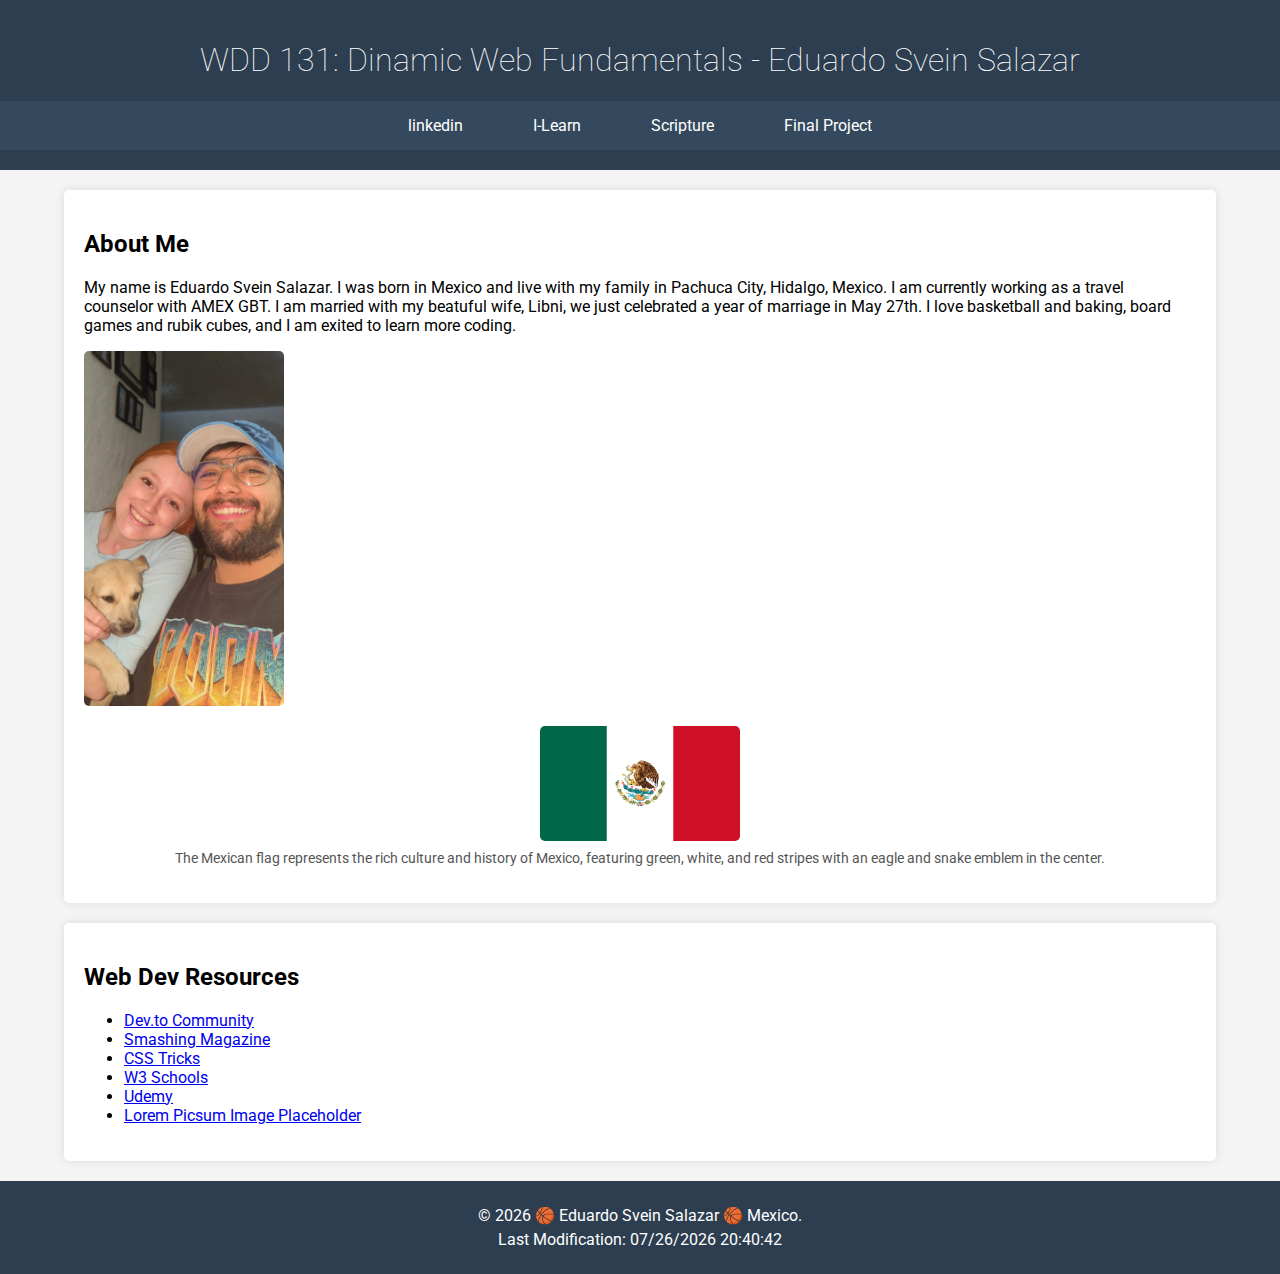
<file: index.html>
<!DOCTYPE html>
<html lang="en">
<head>
    <meta charset="UTF-8">
    <meta name="viewport" content="width=device-width, initial-scale=1.0">
    <meta name="description" content="wdd 131 assingments that will be required during the course, WDD 131 - Dynamic Web Fundamentals. Learn web development fundamentals, page by Eduardo Svein Salazar. Explore resources, personal insights, and final project details.">
    <meta name="author" content="Eduardo Svein Salazar">
    <link rel="stylesheet" href="styles/base.css">
    <link rel="preconnect" href="https://fonts.googleapis.com">
    <link rel="preconnect" href="https://fonts.gstatic.com" crossorigin>
    <link href="https://fonts.googleapis.com/css2?family=Roboto:wght@100;400&display=swap" rel="stylesheet">
    <title>WDD 131 - Dynamic Web Fundamentals - Eduardo Svein Salazar Flores</title>
    <script src="scripts/getdates.js" defer></script>
</head>
<body>
    <header>
        <h1>WDD 131: Dinamic Web Fundamentals - Eduardo Svein Salazar</h1>
        <nav>
            <ul>
                <li><a href="www.linkedin.com/in/svein-salazar-71976b2a8">linkedin</a></li>
                <li><a href="https://byui.instructure.com/">I-Learn</a></li>
                <li><a href="https://www.churchofjesuschrist.org/study/scriptures/bofm/mosiah/4?lang=eng&id=p10#p10">Scripture</a></li>
                <li><a href="bbg-gallery.html">Final Project</a></li>
            </ul>
        </nav>
    </header>
    <main>
        <section class="card">
            <h2>About Me</h2>
            <p>My name is Eduardo Svein Salazar. I was born in Mexico and live with my family in Pachuca City, Hidalgo, Mexico. I am currently working as a travel counselor with AMEX GBT. I am married with my beatuful wife, Libni, we just celebrated a year of marriage in May 27th. I love basketball and baking, board games and rubik cubes, and I am exited to learn more coding.</p>
            <img src="images/Svein.jpg" alt="Picture of Eduardo Svein Salazar">
            <figure>
                <img src="images/mexico" alt="Mexican Flag">
                <figcaption>The Mexican flag represents the rich culture and history of Mexico, featuring green, white, and red stripes with an eagle and snake emblem in the center.</figcaption>
            </figure>
        </section>
        <section class="card">
            <h2>Web Dev Resources</h2>
            <ul>
                <li><a href="https://dev.to">Dev.to Community</a></li>
                <li><a href="https://www.smashingmagazine.com">Smashing Magazine</a></li>
                <li><a href="https://css-tricks.com">CSS Tricks</a></li>
                <li><a href="https://www.w3schools.com">W3 Schools</a></li>
                <li><a href="https://www.udemy.com">Udemy</a></li>
                <li><a href="https://picsum.photos">Lorem Picsum Image Placeholder</a></li>
            </ul>
        </section>
    </main>
    <footer>
        <p>&copy; <span id="currentyear"></span> 🏀 Eduardo Svein Salazar 🏀 Mexico.</p>
        <p id="lastModified"></p>
    </footer>
</body>
</html>
</file>
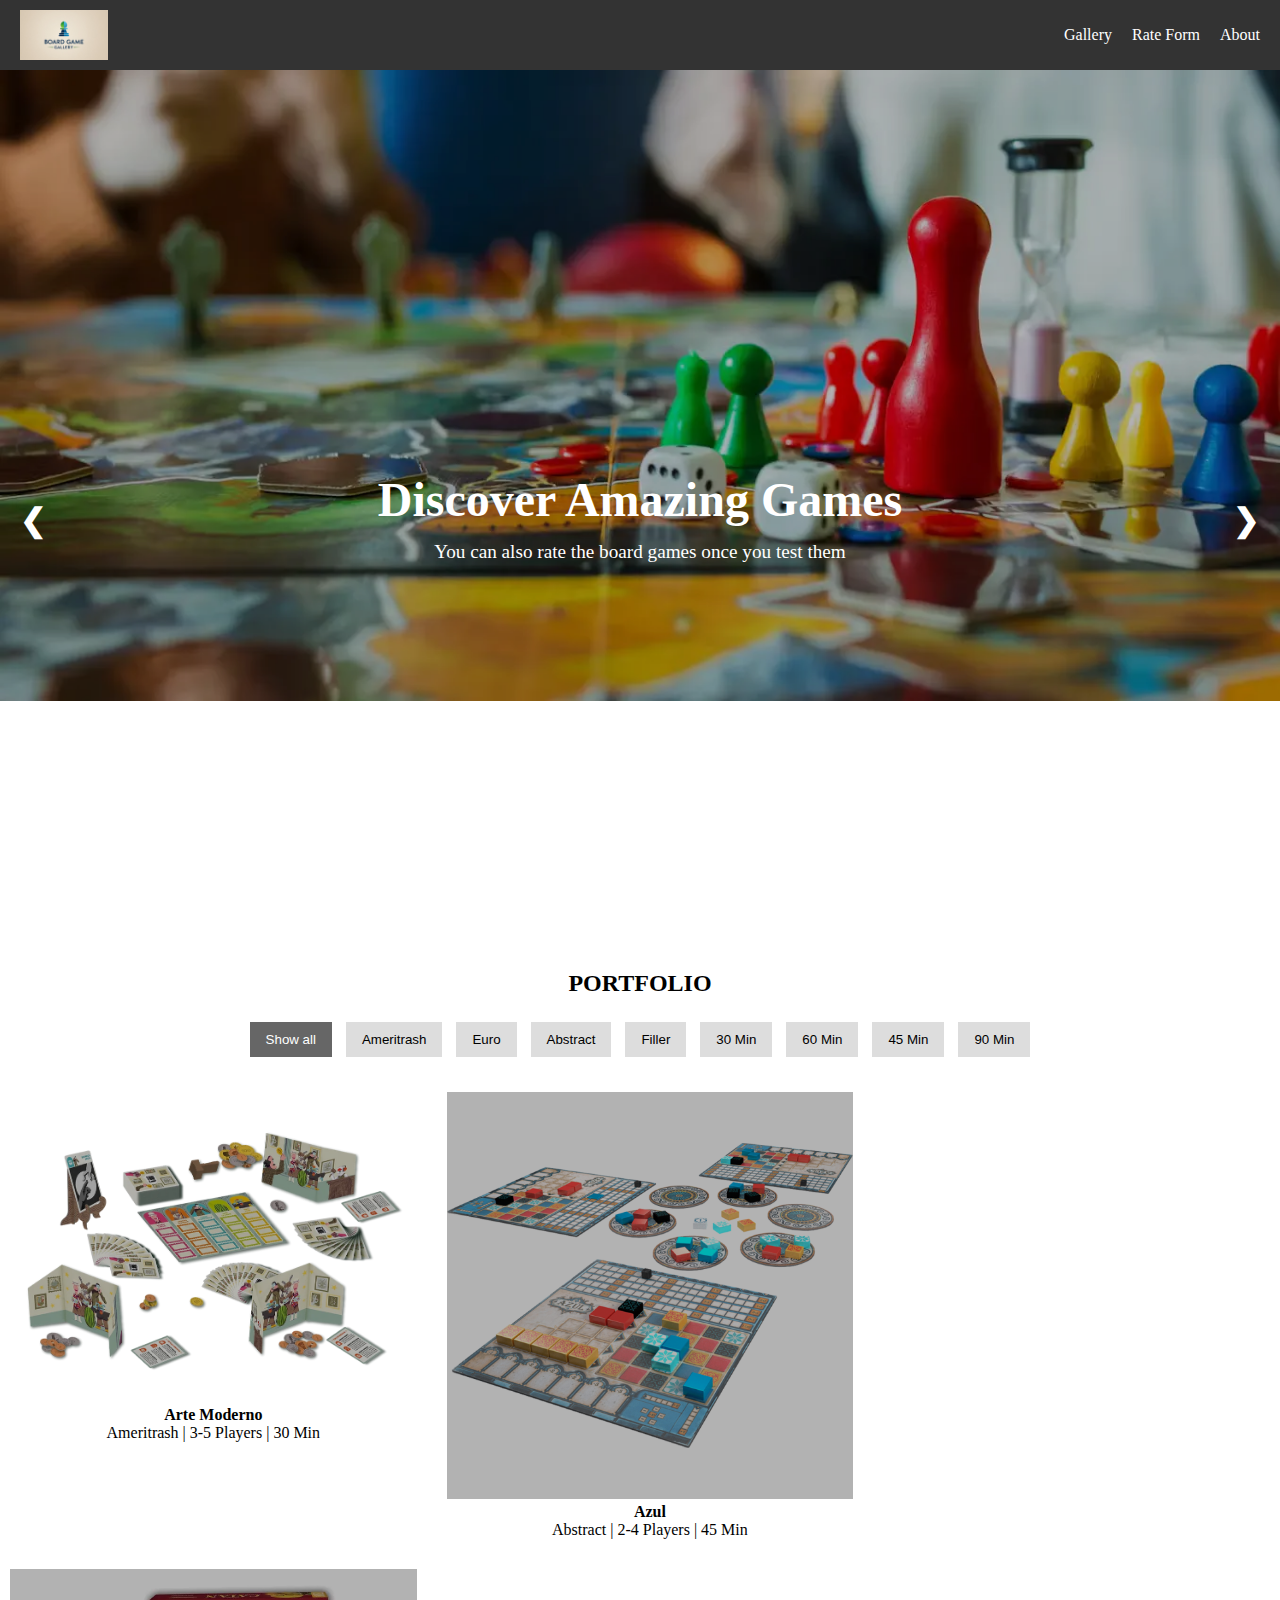
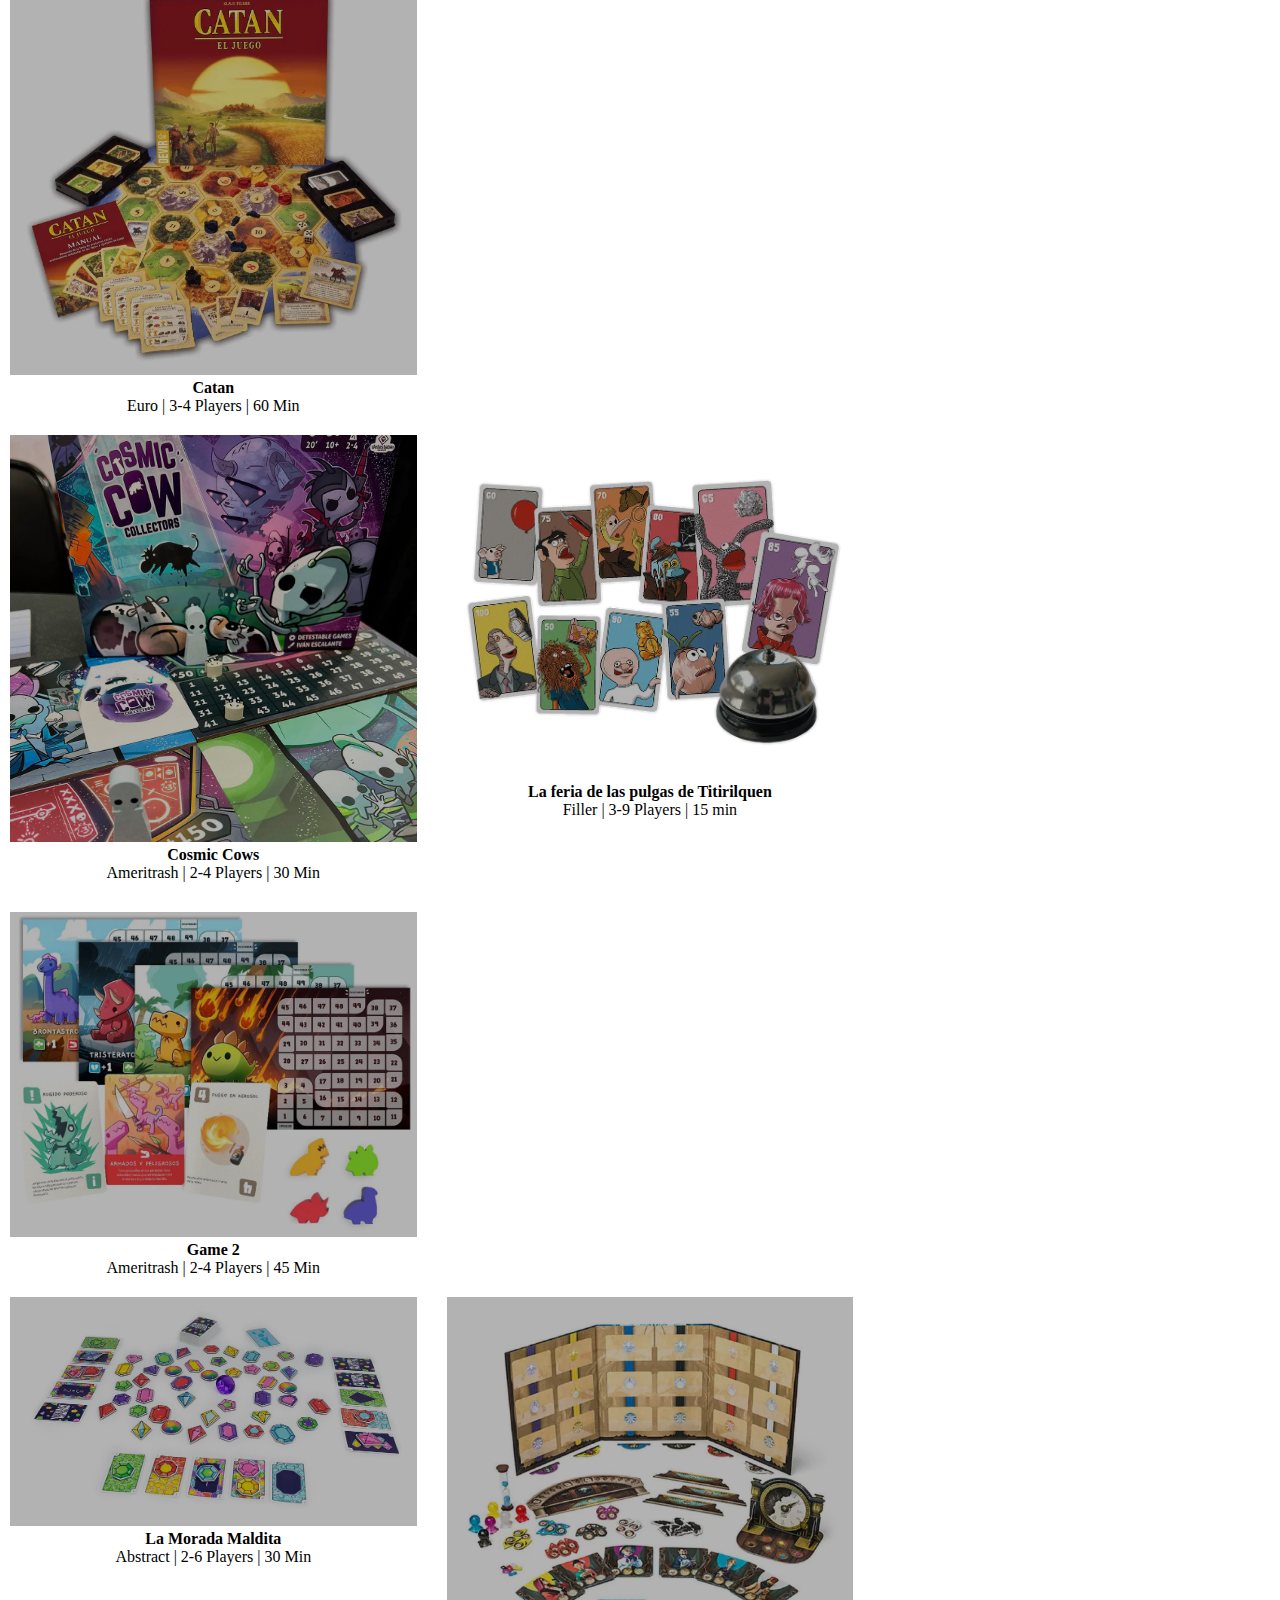
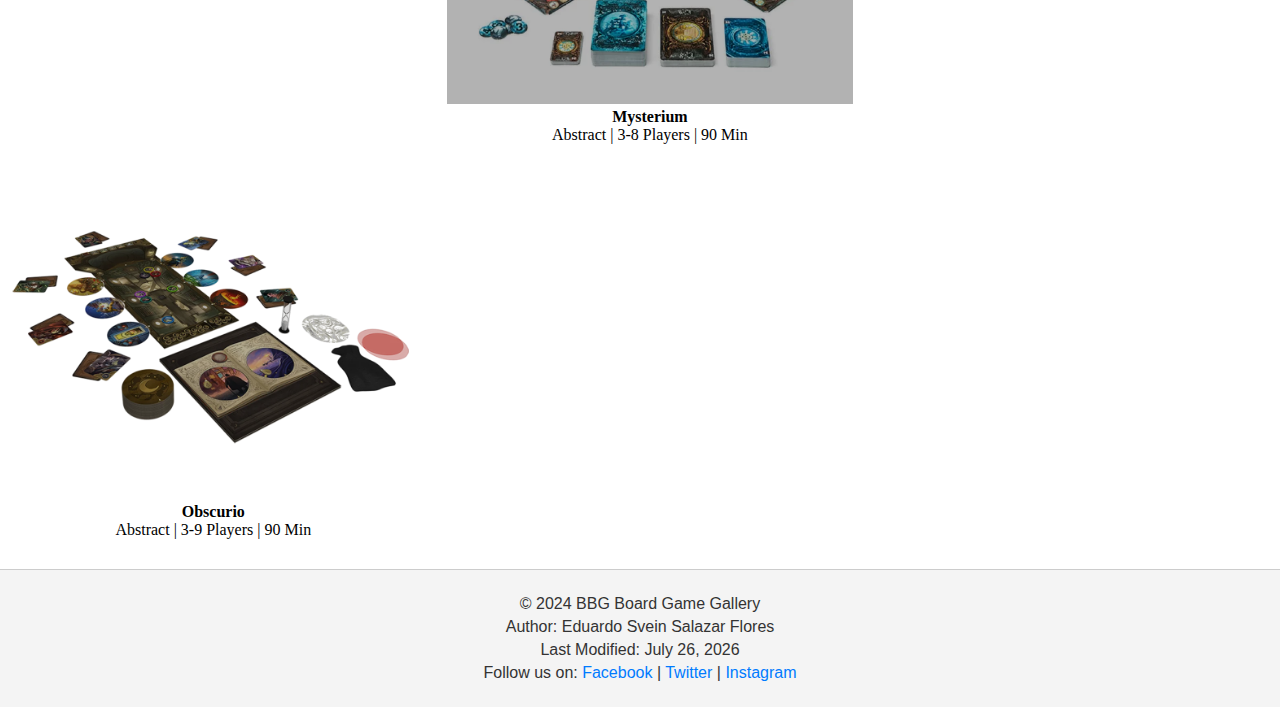
<file: bbg-gallery.html>
<!DOCTYPE html>
<html lang="en">
<head>
    <meta charset="UTF-8">
    <meta name="viewport" content="width=device-width, initial-scale=1.0">
    <title>Board Game Gallery - Eduardo Svein Salazar</title>
    <meta 
        name="description"
        content="Discover and explore a diverse collection of board games in our gallery. Filter by type, genre, or player count, and find detailed descriptions, images, and information for each game in the collection. Perfect for board game enthusiasts and newcomers alike!">
    <meta name="Author" content="Eduardo Svein Salazar">
    <link rel="preconnect" href="https://fonts.googleapis.com">
    <link rel="preconnect" href="https://fonts.gstatic.com" crossorigin>
    <link href="https://fonts.googleapis.com/css2?family=Rubik:wght@300..900&display=swap" rel="stylesheet">
    <link rel="stylesheet" href="styles/bgg-gallery.css">
    <script src="scripts/bgg-gallery.js" defer></script>
</head>
<body>
    <header>
      <nav class="navbar">
        <a href="bbg-gallery.html" class="logo">
          <img src="images/board game gallery/bbg-logo.jpg" alt="BBG Logo">
        </a>
        <button class="hamburger" aria-label="Toggle navigation">
          <span class="bar"></span>
          <span class="bar"></span>
          <span class="bar"></span>
        </button>
        <ul class="nav-links">
          <li><a href="bbg-gallery.html">Gallery</a></li>
          <li><a href="bbg-rate-form.html">Rate Form</a></li>
          <li><a href="bbg-about.html">About</a></li>
        </ul>
      </nav>
    </header>
     <!-- Hero Section -->
     <section class="hero">
        <div class="slideshow-container">
            <!-- Slide 1 -->
            <div class="slide fade">
                <img src="images/board game gallery/bbg-logo.jpg" alt="Hero Image 1">
                <div class="hero-text">
                    <h1>Welcome to the Board Game Gallery</h1>
                    <p>Take a look to this board game collection!</p>
                </div>
            </div>

            <!-- Slide 2 -->
            <div class="slide fade">
                <img src="images/board game gallery/bbg.webp" alt="Hero Image 2">
                <div class="hero-text">
                    <h1>Discover Amazing Games</h1>
                    <p>You can also rate the board games once you test them</p>
                </div>
            </div>

            <!-- Navigation Arrows -->
            <a class="prev" onclick="changeSlide(-1)">&#10094;</a>
            <a class="next" onclick="changeSlide(1)">&#10095;</a>
        </div>

        <!-- Dots/Indicators -->
        <div class="dots-container">
            <span class="dot" onclick="setCurrentSlide(1)"></span>
            <span class="dot" onclick="setCurrentSlide(2)"></span>
        </div>
    </section>
     <!-- Title -->
     <h2>PORTFOLIO</h2>

     <!-- Filter Bar -->
     <div id="myBtnContainer">
         <button class="btn active" onclick="filterSelection('all')">Show all</button>
         <button class="btn" onclick="filterSelection('ameritrash')">Ameritrash</button>
         <button class="btn" onclick="filterSelection('euro')">Euro</button>
         <button class="btn" onclick="filterSelection('abstract')">Abstract</button>
         <button class="btn" onclick="filterSelection('filler')">Filler</button>
         <button class="btn" onclick="filterSelection('duration-30')">30 Min</button>
         <button class="btn" onclick="filterSelection('duration-60')">60 Min</button>
         <button class="btn" onclick="filterSelection('duration-45')">45 Min</button>
         <button class="btn" onclick="filterSelection('duration-90')">90 Min</button>
     </div>
 
     <!-- 3x3 Image Gallery Grid -->
     <div class="row">
         <!-- Example of a column with a slideshow -->
         <div class="column players3-5 ameritrash duration-30 show">
             <div class="content">
                 <div class="slideshow-container">
                     <div class="slide fade">
                         <img src="images/board game gallery/arte-moderno.webp" alt="arte moderno">
                     </div>
                     <div class="slide fade">
                         <img src="images/board game gallery/arte-moderno-c.webp" alt="arte moderno">
                     </div>
                     <div class="slide fade">
                         <img src="images/board game gallery/arte-moderno-1.png" alt="Game 1">
                     </div>
                 </div>
                 <h4>Arte Moderno</h4>
                 <p>Ameritrash | 3-5 Players | 30 Min</p>
             </div>
         </div>

         <div class="column players2-4 abstract duration-45 show">
             <div class="content">
                 <div class="slideshow-container">
                     <div class="slide fade">
                         <img src="images/board game gallery/azul.jpg" alt="Game 2">
                     </div>
                     <div class="slide fade">
                         <img src="images/board game gallery/azul-c.png" alt="Game 2">
                     </div>
                     <div class="slide fade">
                         <img src="images/board game gallery/azul-1.webp" alt="Game 2">
                     </div>
                 </div>
                 <h4>Azul</h4>
                 <p>Abstract | 2-4 Players | 45 Min</p>
             </div>
         </div>

         <div class="column players3-4 euro duration-60 show">
            <div class="content">
                <div class="slideshow-container">
                    <div class="slide fade">
                        <img src="images/board game gallery/Catan.webp" alt="Game 2">
                    </div>
                    <div class="slide fade">
                        <img src="images/board game gallery/catan-c.webp" alt="Game 2">
                    </div>
                    <div class="slide fade">
                        <img src="images/board game gallery/catan-1.webp" alt="Game 2">
                    </div>
                </div>
                <h4>Catan</h4>
                <p>Euro | 3-4 Players | 60 Min</p>
            </div>
        </div>
     </div>
    <div class="row">    
        <div class="column players2-4 ameritrash duration-30 show">
            <div class="content">
                <div class="slideshow-container">
                    <div class="slide fade">
                        <img src="images/board game gallery/cosmic-cow.jpg" alt="Game 2">
                    </div>
                    <div class="slide fade">
                        <img src="images/board game gallery/cosmic-cow-c.webp" alt="Game 2">
                    </div>
                    <div class="slide fade">
                        <img src="images/board game gallery/cosmic-cow-1.webp" alt="Game 2">
                    </div>
                </div>
                <h4>Cosmic Cows</h4>
                <p>Ameritrash | 2-4 Players | 30 Min</p>
            </div>
        </div>

        <div class="column players3-9 filler duration-15 show">
            <div class="content">
                <div class="slideshow-container">
                    <div class="slide fade">
                        <img src="images/board game gallery/feria-de-las-pulgas.webp" alt="Game 2">
                    </div>
                    <div class="slide fade">
                        <img src="images/board game gallery/feria-de-las-pulgas-c.webp" alt="Game 2">
                    </div>
                    <div class="slide fade">
                        <img src="images/board game gallery/feria-de-las-pulgas-1.webp" alt="Game 2">
                    </div>
                </div>
                <h4>La feria de las pulgas de Titirilquen</h4>
                <p>Filler | 3-9 Players | 15 min</p>
            </div>
        </div>

        <div class="column players2-4 ameritrash duration-45 show">
            <div class="content">
                <div class="slideshow-container">
                    <div class="slide fade">
                        <img src="images/board game gallery/hld.jpg" alt="Game 2">
                    </div>
                    <div class="slide fade">
                        <img src="images/board game gallery/hld-c.webp" alt="Game 2">
                    </div>
                    <div class="slide fade">
                        <img src="images/board game gallery/hld-1.webp" alt="Game 2">
                    </div>
                </div>
                <h4>Game 2</h4>
                <p>Ameritrash | 2-4 Players | 45 Min</p>
            </div>
        </div>
    </div>
    <div class="row">
        <div class="column players2-6 abstract duration-30 show">
            <div class="content">
                <div class="slideshow-container">
                    <div class="slide fade">
                        <img src="images/board game gallery/morada-maldita.jpg" alt="Game 2">
                    </div>
                    <div class="slide fade">
                        <img src="images/board game gallery/morada-maldita-c.webp" alt="Game 2">
                    </div>
                    <div class="slide fade">
                        <img src="images/board game gallery/morada-maldita_1.png" alt="Game 2">
                    </div>
                </div>
                <h4>La Morada Maldita</h4>
                <p>Abstract | 2-6 Players | 30 Min</p>
            </div>
        </div>

        <div class="column players3-8 abstract duration-90 show">
            <div class="content">
                <div class="slideshow-container">
                    <div class="slide fade">
                        <img src="images/board game gallery/mysterium.webp" alt="Game 2">
                    </div>
                    <div class="slide fade">
                        <img src="images/board game gallery/mysterium-c.webp" alt="Game 2">
                    </div>
                    <div class="slide fade">
                        <img src="images/board game gallery/mysterium-1.webp" alt="Game 2">
                    </div>
                </div>
                <h4>Mysterium</h4>
                <p>Abstract | 3-8 Players | 90 Min</p>
            </div>
        </div>

        <div class="column players3-9 abstract duration-90 show">
            <div class="content">
                <div class="slideshow-container">
                    <div class="slide fade">
                        <img src="images/board game gallery/obscurio.jpg" alt="Game 2">
                    </div>
                    <div class="slide fade">
                        <img src="images/board game gallery/obscurio-c.webp" alt="Game 2">
                    </div>
                    <div class="slide fade">
                        <img src="images/board game gallery/obscurio-1.webp" alt="Game 2">
                    </div>
                </div>
                <h4>Obscurio</h4>
                <p>Abstract | 3-9 Players | 90 Min</p>
            </div>
        </div>
     </div>
  </body>

<footer>
    <p>&copy; 2024 BBG Board Game Gallery</p>
    <p>Author: Eduardo Svein Salazar Flores</p>
    <p>Last Modified: <time id="lastModified" datetime="2024-12-14"></time></p>
    <p>
      Follow us on:
      <a href="https://www.facebook.com" target="_blank" rel="noopener noreferrer">Facebook</a> | 
      <a href="https://www.twitter.com" target="_blank" rel="noopener noreferrer">Twitter</a> | 
      <a href="https://www.instagram.com" target="_blank" rel="noopener noreferrer">Instagram</a>
    </p>
</footer>
</body>
</html>
</file>
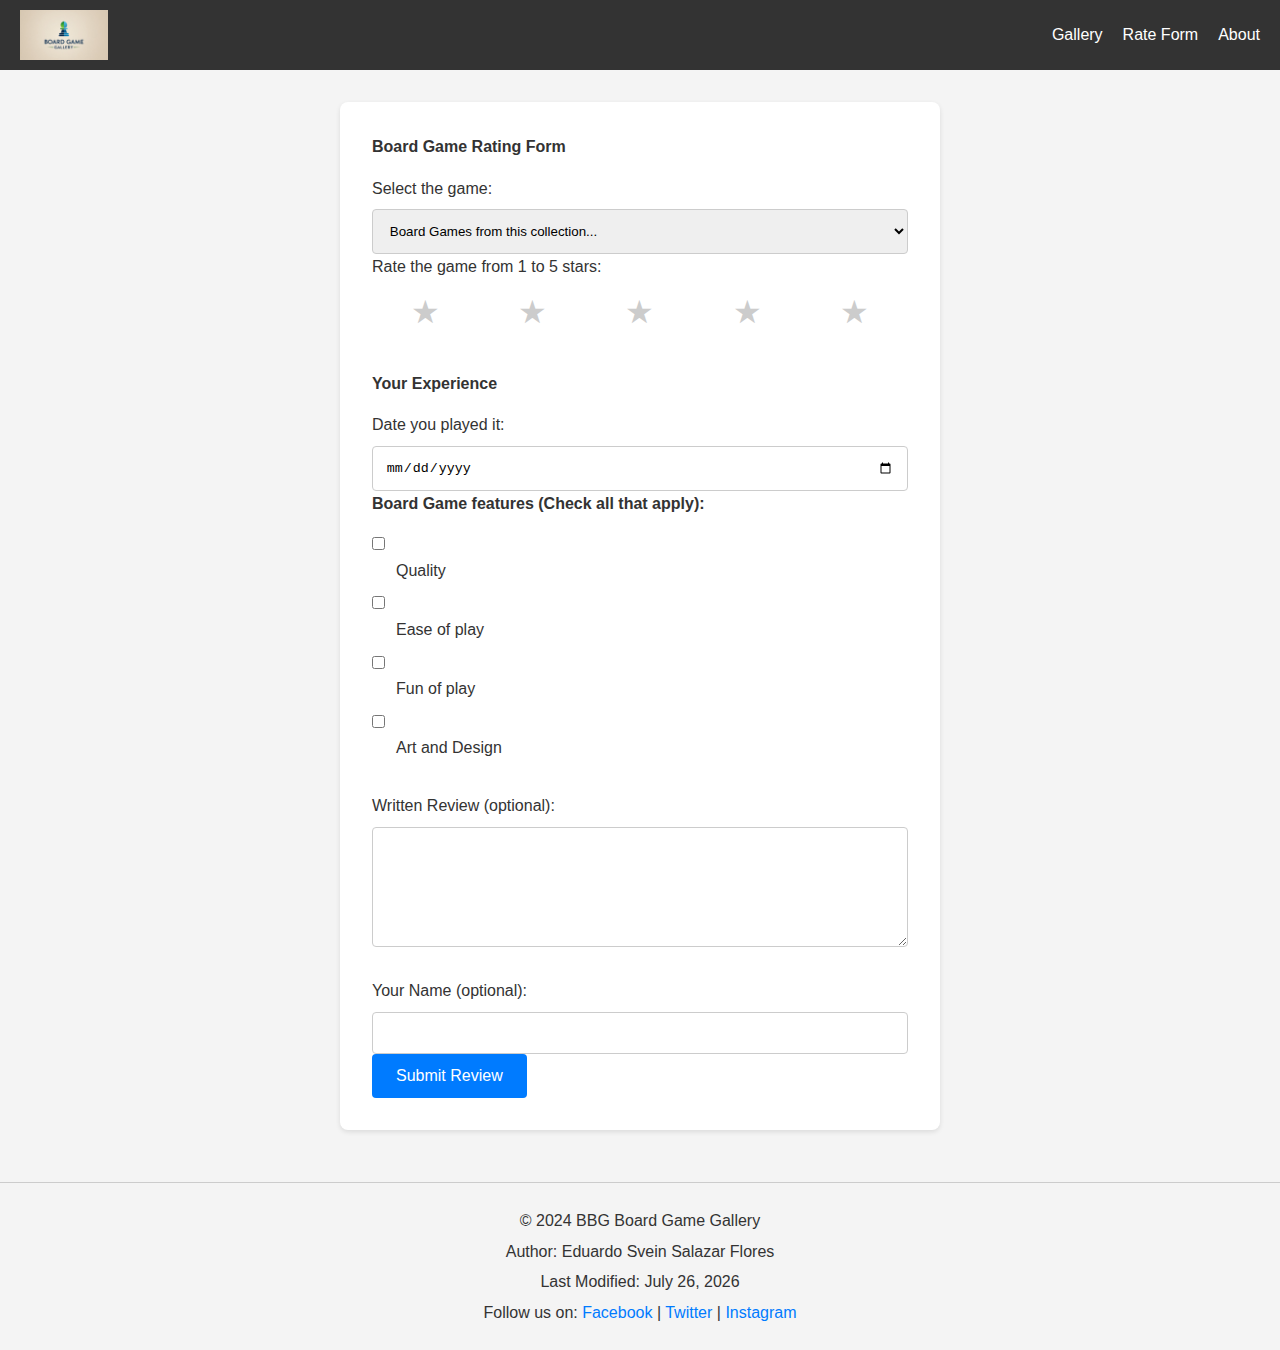
<file: bbg-rate-form.html>
<!DOCTYPE html>
<html lang="en">
<head>
    <meta charset="UTF-8">
    <meta name="viewport" content="width=device-width, initial-scale=1.0">
    <title>Board Game Gallery - Eduardo Svein Salazar</title>
    <meta 
        name="description"
        content="Discover and explore a diverse collection of board games in our gallery. Filter by type, genre, or player count, and find detailed descriptions, images, and information for each game in the collection. Perfect for board game enthusiasts and newcomers alike!">
    <meta name="Author" content="Eduardo Svein Salazar">
    <link rel="preconnect" href="https://fonts.googleapis.com">
    <link rel="preconnect" href="https://fonts.gstatic.com" crossorigin>
    <link href="https://fonts.googleapis.com/css2?family=Rubik:wght@300..900&display=swap" rel="stylesheet">
    <link rel="stylesheet" href="styles/bgg-rate-form.css">
    <script src="scripts/bgg-rate-form.js" defer></script>
</head>
<body>
    <header>
      <nav class="navbar">
        <a href="bbg-gallery.html" class="logo">
          <img src="images/board game gallery/bbg-logo.jpg" alt="BBG Logo">
        </a>
        <button class="hamburger" aria-label="Toggle navigation">
          <span class="bar"></span>
          <span class="bar"></span>
          <span class="bar"></span>
        </button>
        <ul class="nav-links">
          <li><a href="bbg-gallery.html">Gallery</a></li>
          <li><a href="bbg-rate-form.html">Rate Form</a></li>
          <li><a href="bbg-about.html">About</a></li>
        </ul>
      </nav>
    </header>
    <main>
        <form method="get" action="review.html" class="review-form">
            <fieldset>
                <legend>Board Game Rating Form</legend>
                <label for="product">Select the game:</label>
                <select id="product" name="product" required>
                    <option value="" disabled selected>Board Games from this collection...</option>
                </select>

                <label for="rating">Rate the game from 1 to 5 stars:</label>
                <div class="star-rating">
                    </div>
            </fieldset>

            <fieldset>
                <legend>Your Experience</legend>
                <label for="installDate">Date you played it:</label>
                <input type="date" id="installDate" name="installDate" required>

                <fieldset class="features-fieldset">
                    <legend>Board Game features (Check all that apply):</legend>
                    </fieldset>

                <label for="review">Written Review (optional):</label>
                <textarea id="review" name="review"></textarea>
            </fieldset>

            <label for="userName">Your Name (optional):</label>
            <input type="text" id="userName" name="userName">

            <button type="submit">Submit Review</button>
        </form>
    </main>
  </body>

<footer>
    <p>&copy; 2024 BBG Board Game Gallery</p>
    <p>Author: Eduardo Svein Salazar Flores</p>
    <p>Last Modified: <time id="lastModified" datetime="2024-12-14"></time></p>
    <p>
      Follow us on:
      <a href="https://www.facebook.com" target="_blank" rel="noopener noreferrer">Facebook</a> | 
      <a href="https://www.twitter.com" target="_blank" rel="noopener noreferrer">Twitter</a> | 
      <a href="https://www.instagram.com" target="_blank" rel="noopener noreferrer">Instagram</a>
    </p>
</footer>
</body>
</html>
</file>
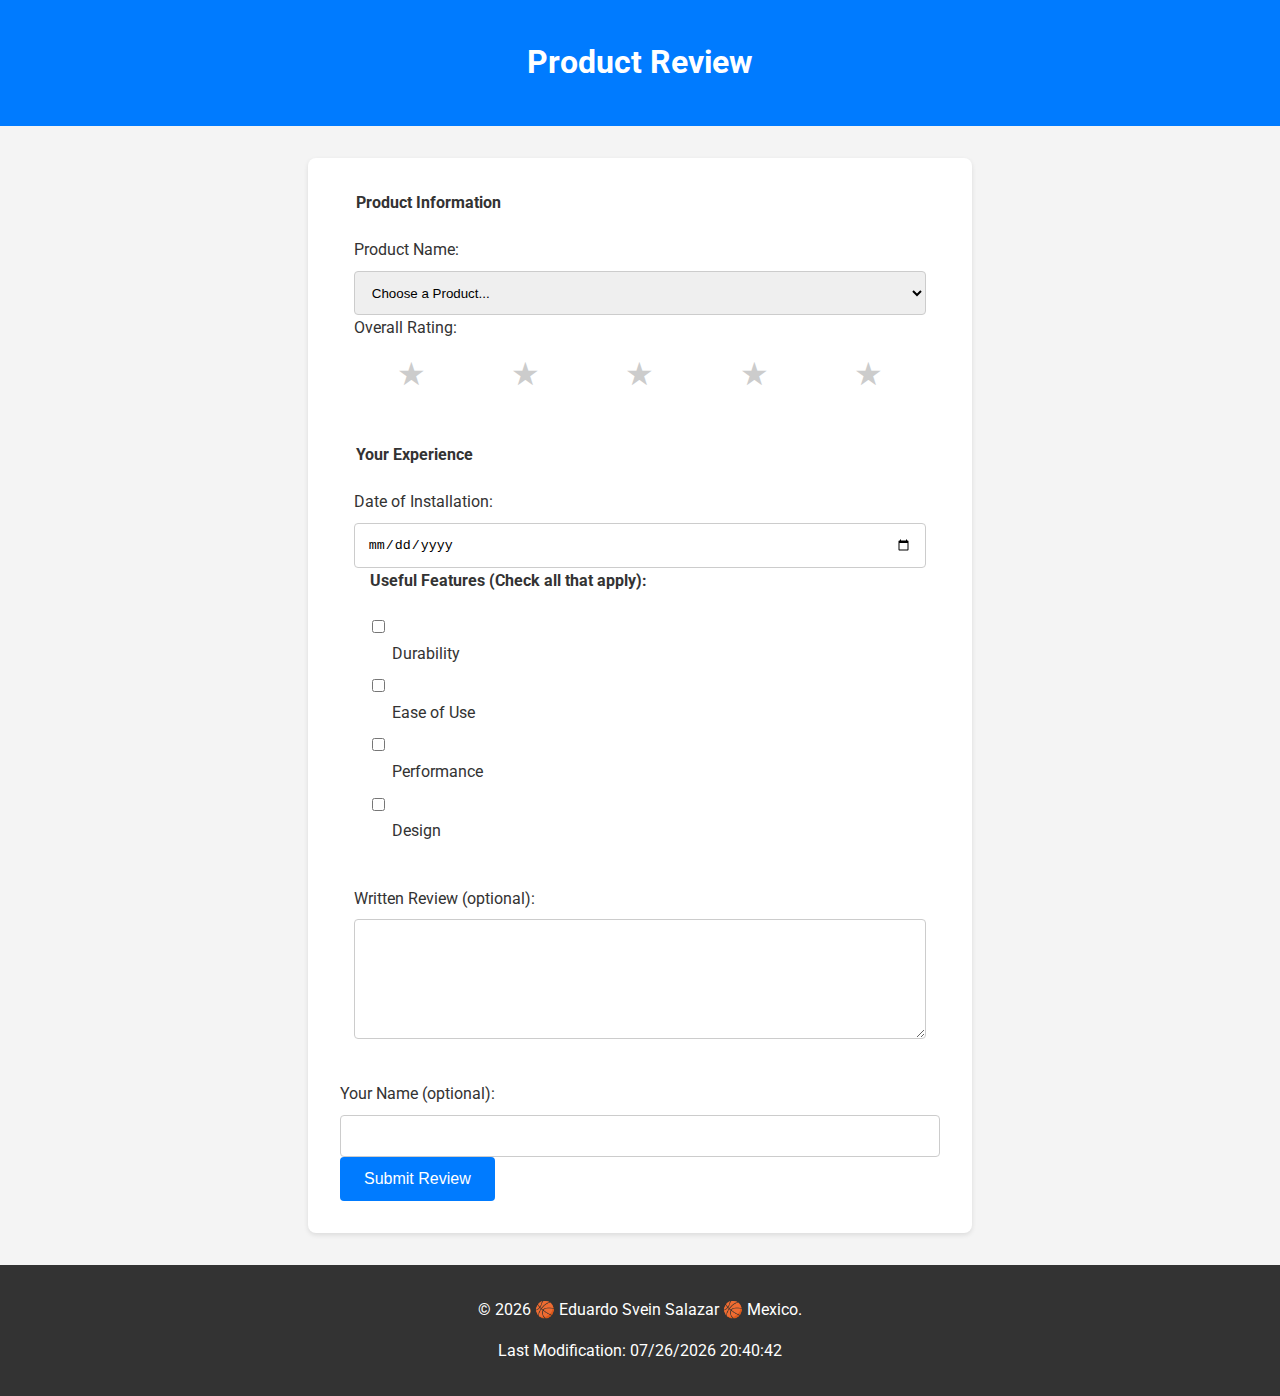
<file: form.html>
<!DOCTYPE html>
<html lang="en">
<head>
    <meta charset="UTF-8">
    <meta name="viewport" content="width=device-width, initial-scale=1.0">
    <title>Product Review Form</title>
    <link rel="stylesheet" href="styles/form.css">
    <link rel="preconnect" href="https://fonts.googleapis.com">
    <link rel="preconnect" href="https://fonts.gstatic.com" crossorigin>
    <link href="https://fonts.googleapis.com/css2?family=Roboto:wght@400;500;700&display=swap" rel="stylesheet">
    <script src="scripts/form.js" defer></script> 
    <script src="scripts/getdates.js" defer></script>
</head>
<body>
    <header>
        <h1>Product Review</h1>
    </header>
    <main>
        <form method="get" action="review.html" class="review-form">
            <fieldset>
                <legend>Product Information</legend>
                <label for="product">Product Name:</label>
                <select id="product" name="product" required>
                    <option value="" disabled selected>Choose a Product...</option>
                </select>

                <label for="rating">Overall Rating:</label>
                <div class="star-rating">
                    </div>
            </fieldset>

            <fieldset>
                <legend>Your Experience</legend>
                <label for="installDate">Date of Installation:</label>
                <input type="date" id="installDate" name="installDate" required>

                <fieldset class="features-fieldset">
                    <legend>Useful Features (Check all that apply):</legend>
                    </fieldset>

                <label for="review">Written Review (optional):</label>
                <textarea id="review" name="review"></textarea>
            </fieldset>

            <label for="userName">Your Name (optional):</label>
            <input type="text" id="userName" name="userName">

            <button type="submit">Submit Review</button>
        </form>
    </main>

    <footer>
        <p>&copy; <span id="currentyear"></span> 🏀 Eduardo Svein Salazar 🏀 Mexico.</p>
        <p id="lastModified"></p>
    </footer>
</body>
</html>
</file>
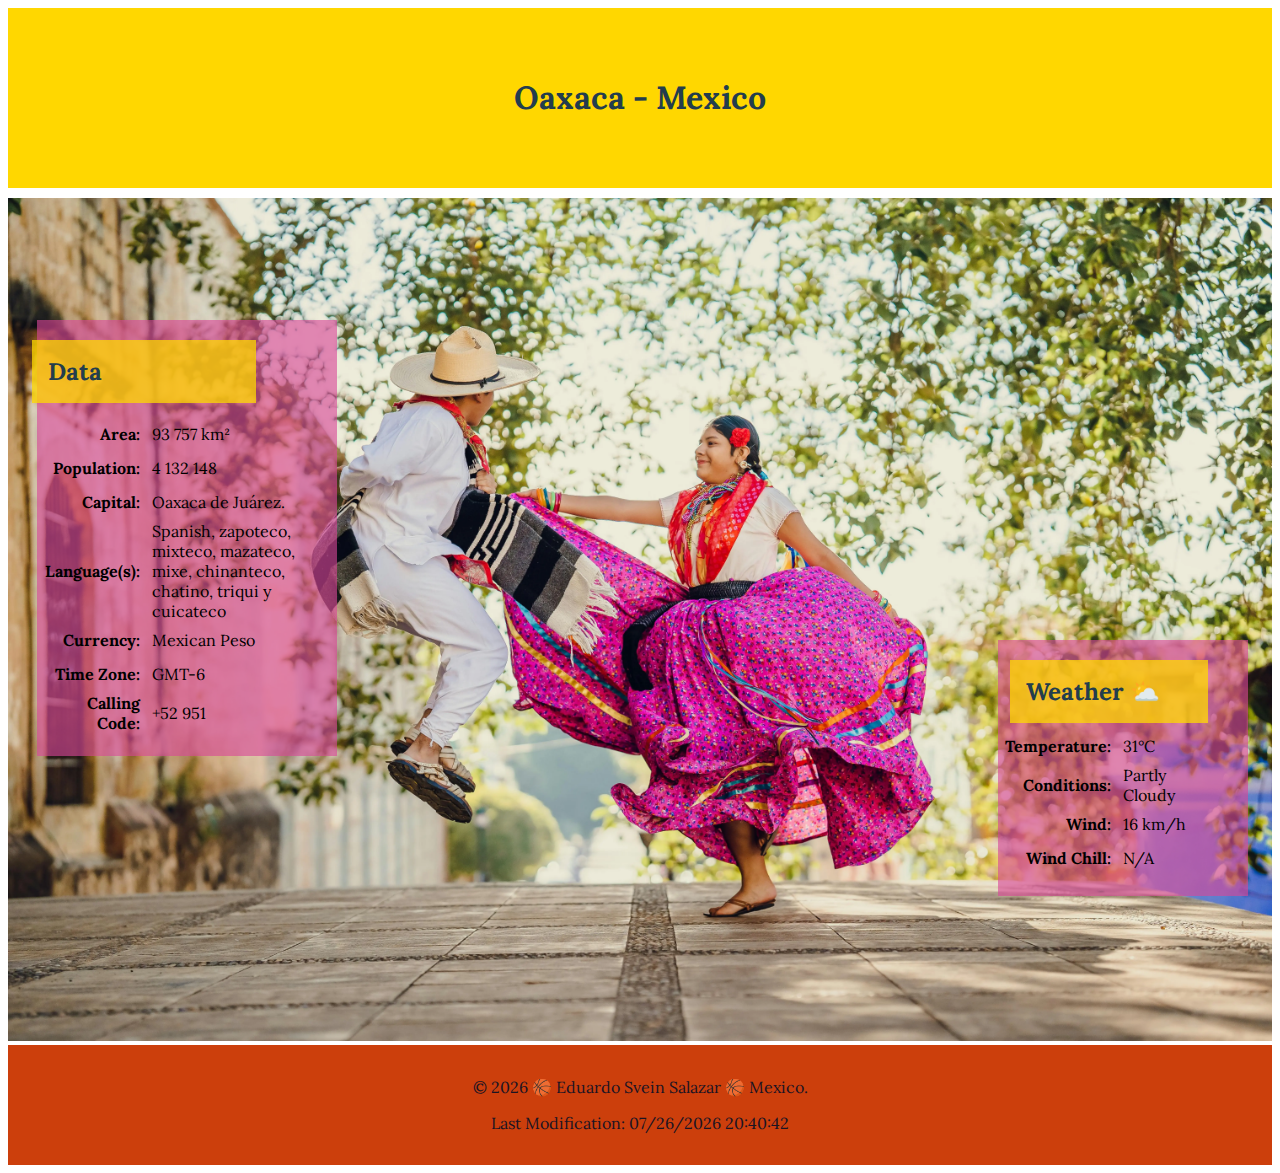
<file: place.html>
<!DOCTYPE html>
<html lang="en">
<head>
    <meta charset="UTF-8">
    <meta name="viewport" content="width=device-width, initial-scale=1.0">
    <title>WDD 131 - Place</title>
    <meta name="description" content="This page provides an introduction to web design concepts through creating a webpage focused on a country, region, or city. Explore the specific requirements for layout, design, and content to enhance web development skills.">
    <meta name="author" content="Eduardo Svein Salazar">
    <link rel="stylesheet" href="styles/place-small.css">
    <link rel="stylesheet" href="styles/place.css">
    <script src="scripts/place.js" defer></script>
    <script src="scripts/getdates.js" defer></script>
    <link rel="preconnect" href="https://fonts.googleapis.com">
    <link rel="preconnect" href="https://fonts.gstatic.com" crossorigin>
    <link href="https://fonts.googleapis.com/css2?family=Lora:ital,wght@0,400..700;1,400..700&display=swap" rel="stylesheet">
</head>
<body>
    <header>
        <h1>Oaxaca - Mexico</h1>
    </header>
    <main>
        <picture>
            <source media="(min-width: 601px)" srcset="images/hero-large.webp">
            <img src="images/hero-small.webp" alt="Oaxaca girl" class="hero-image">
        </picture>
        <h2 class="data">Data</h2>
        <div class="data">
            <table>
                <tr>
                    <td class="leftCell"><b>Area:</b></td>
                    <td class="rightCell">93 757 km²</td>
                </tr>
                <tr>
                    <td class="leftCell"><b>Population:</b></td>
                    <td class="rightCell">4 132 148</td>
                </tr>
                <tr>
                    <td class="leftCell"><b>Capital:</b></td>
                    <td class="rightCell">Oaxaca de Juárez.</td>
                </tr>
                <tr>
                    <td class="leftCell"><b>Language(s):</b></td>
                    <td class="rightCell">Spanish, zapoteco, mixteco, mazateco, mixe, chinanteco, chatino, triqui y cuicateco</td>
                </tr>
                <tr>
                    <td class="leftCell"><b>Currency:</b></td>
                    <td class="rightCell">Mexican Peso</td>
                </tr>
                <tr>
                    <td class="leftCell"><b>Time Zone:</b></td>
                    <td class="rightCell">GMT-6</td>
                </tr>
                <tr>
                    <td class="leftCell"><b>Calling Code:</b></td>
                    <td class="rightCell">+52 951</td>
                </tr>
            </table>
        </div>
        <h2 class="weather">Weather</h2>
        <div class="weather">
            <img id="invisIcon" src="images/weather-icon.svg" alt="weather icon" width="100" height="100">
            <table>
                <tr>
                    <td class="leftCell"><b>Temperature:</b></td>
                    <td class="rightCell" id="temp">31°C</td>
                </tr>
                <tr>
                    <td class="leftCell"><b>Conditions:</b></td>
                    <td class="rightCell">Partly Cloudy</td>
                </tr>
                <tr>
                    <td class="leftCell"><b>Wind:</b></td>
                    <td class="rightCell" id="windspeed">16 km/h</td>
                </tr>
                <tr>
                    <td class="leftCell"><b>Wind Chill:</b></td>
                    <td class="rightCell" id="windchill">N/A</td>
                </tr>
            </table>
        </div>
    </main>
    <footer>
        <p>&copy; <span id="currentyear"></span> 🏀 Eduardo Svein Salazar 🏀 Mexico.</p>
        <p id="lastModified"></p>
    </footer>
</body>
</html>
</file>
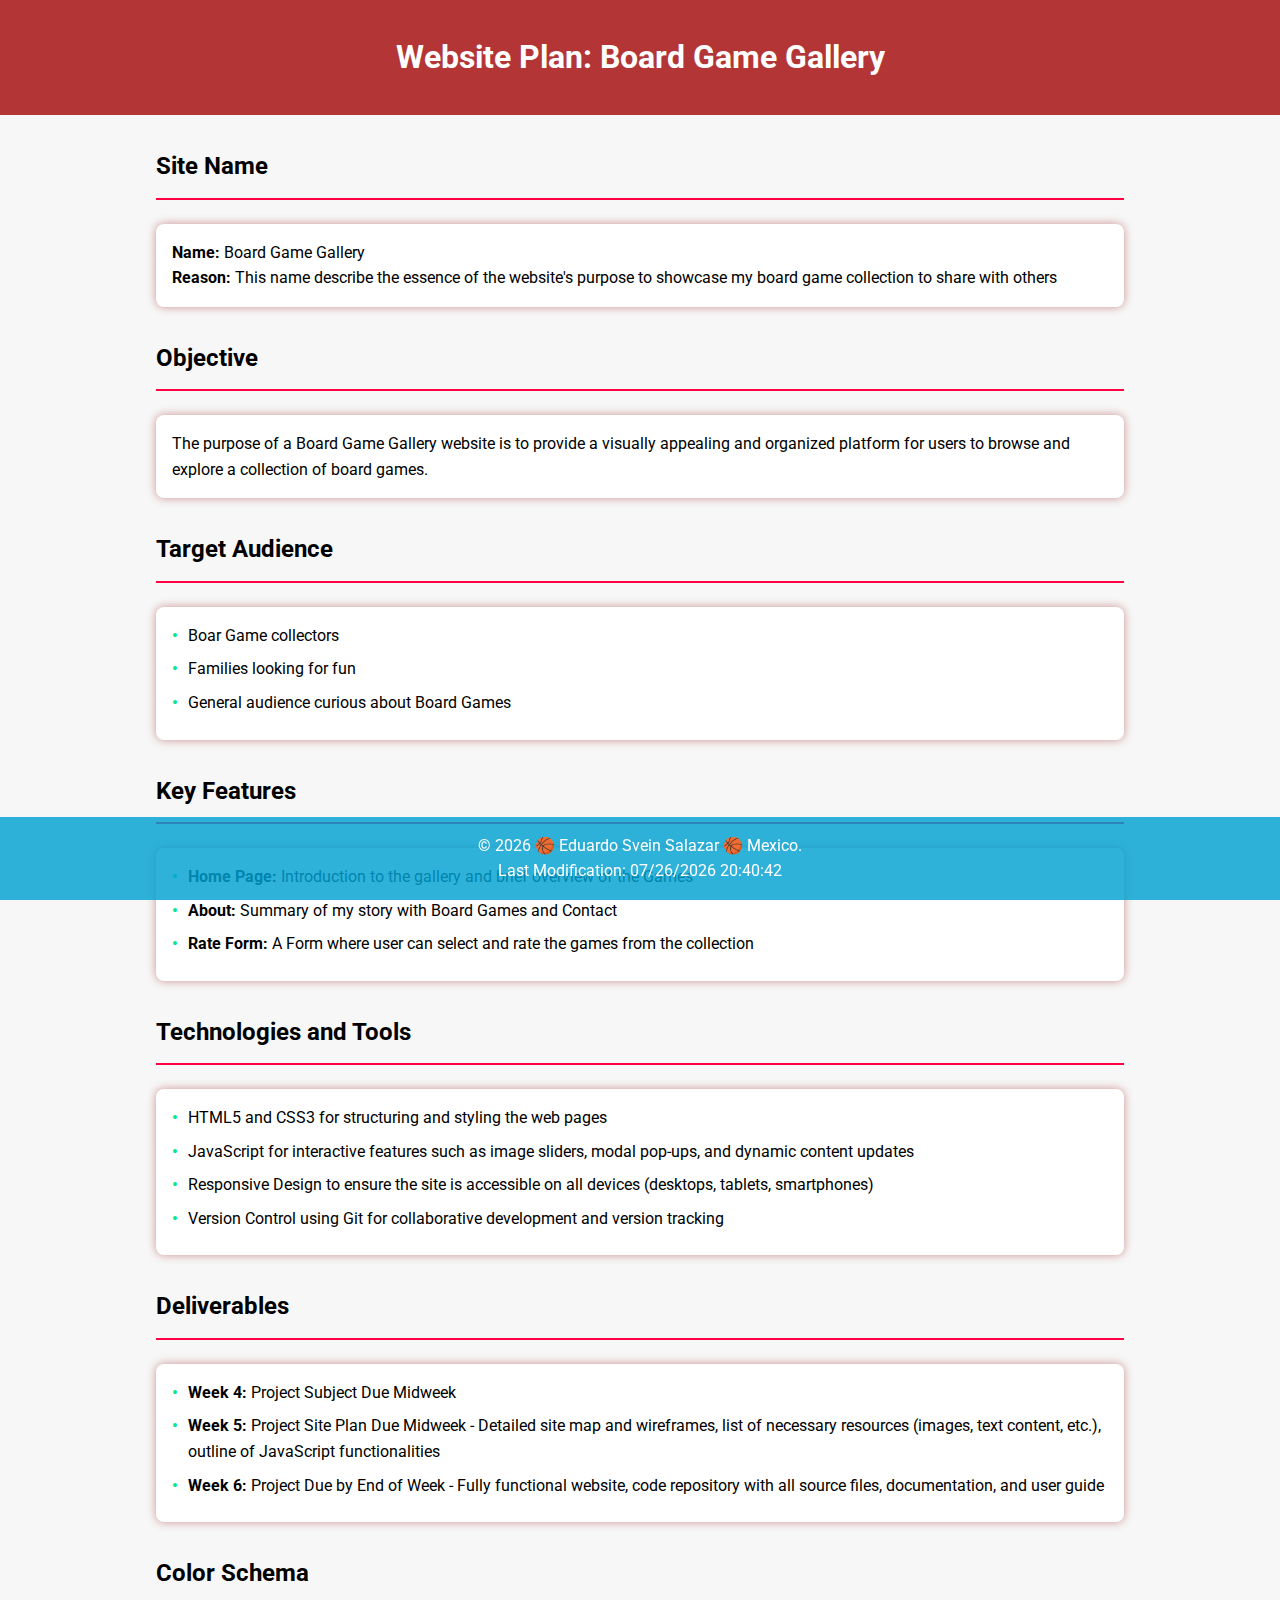
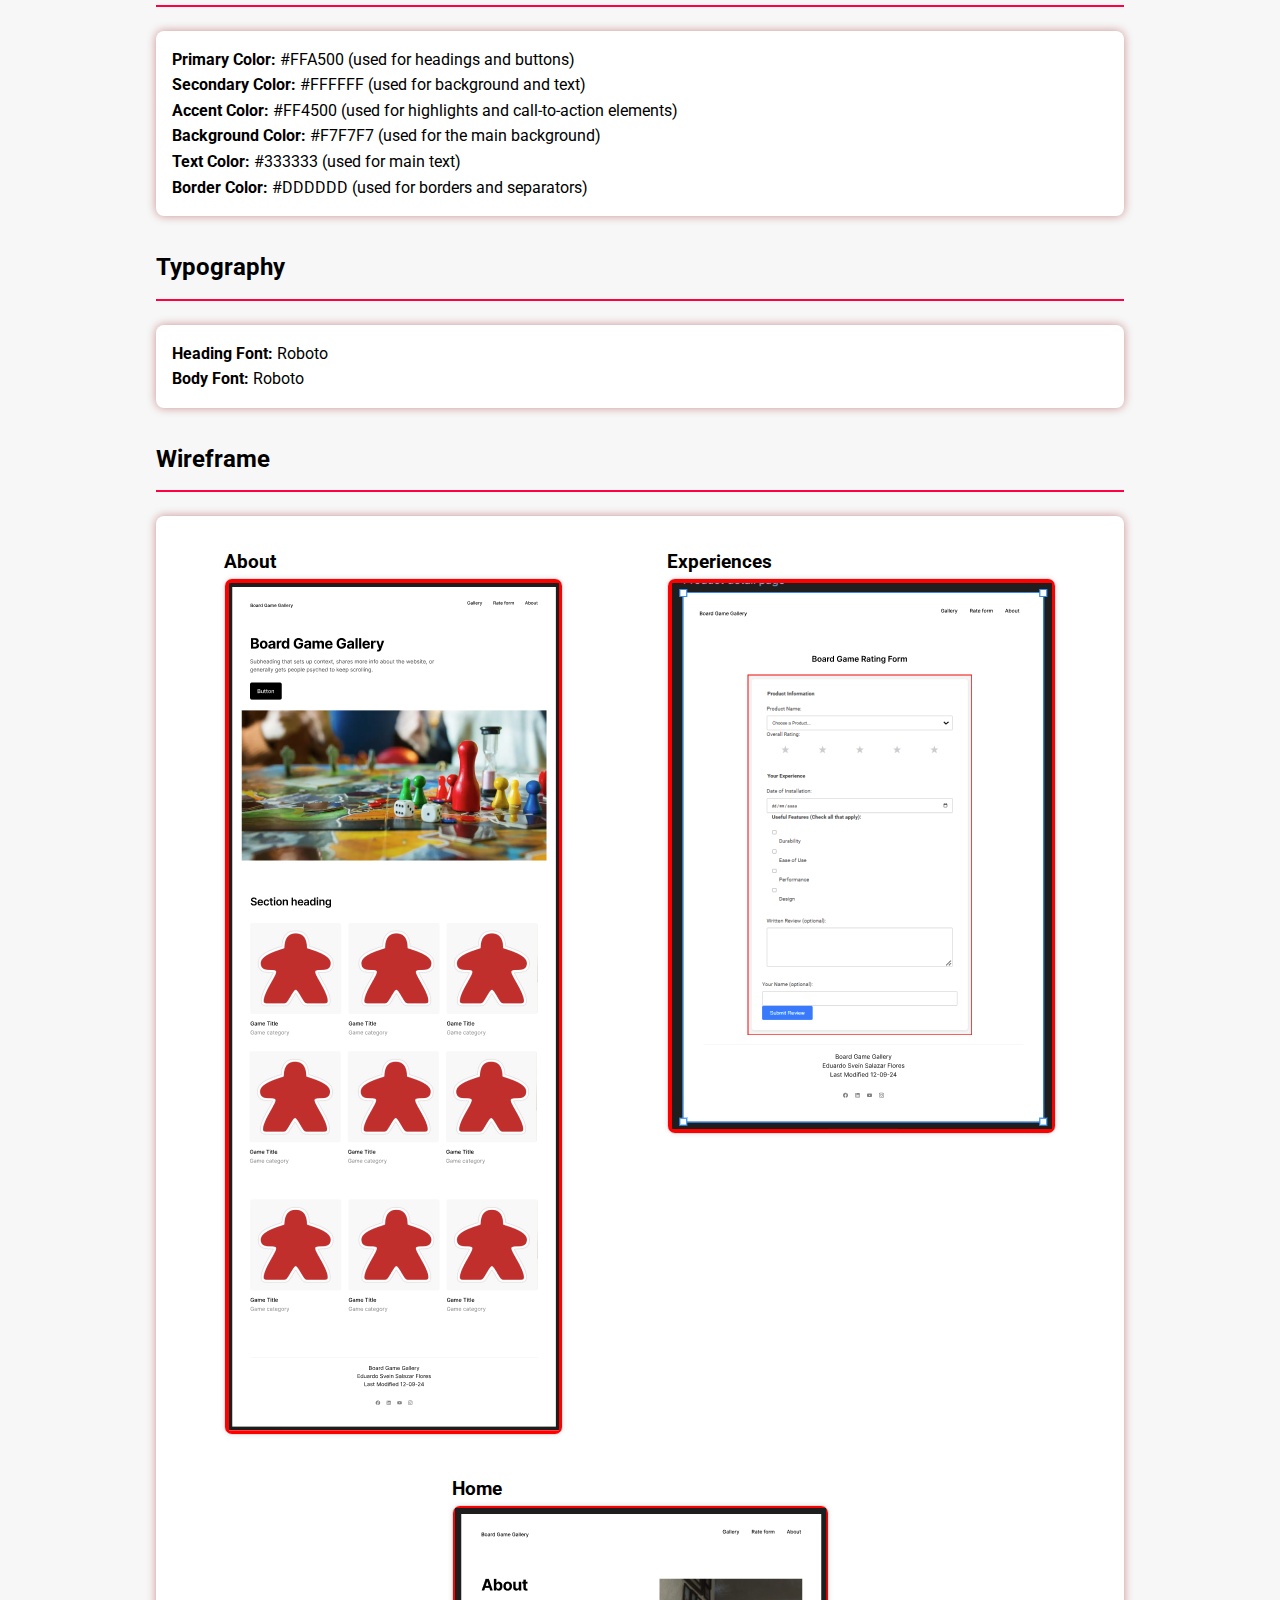
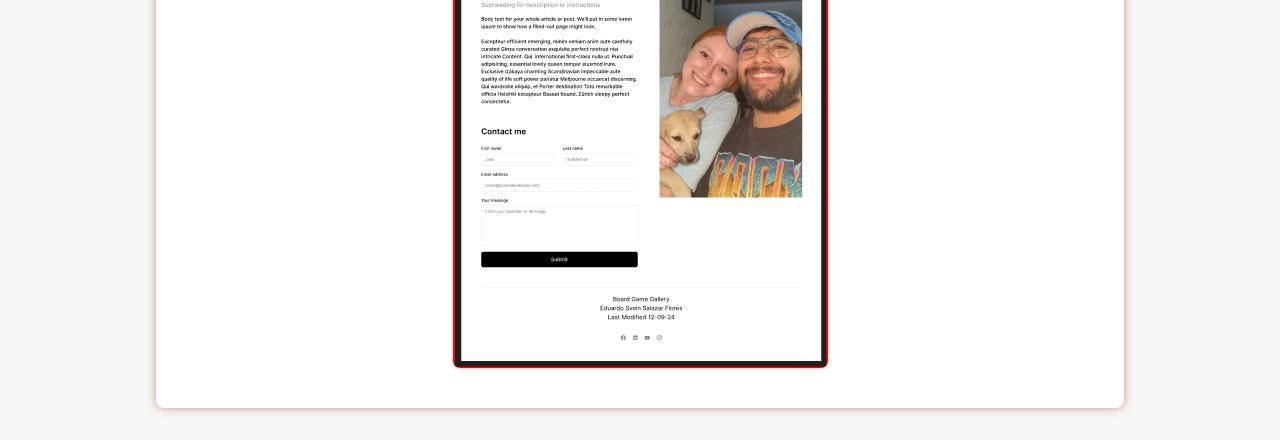
<file: siteplan.html>
<!DOCTYPE html>
<html lang="en">
<head>
    <meta charset="UTF-8">
    <meta name="viewport" content="width=device-width, initial-scale=1.0">
    <meta name="description" content="wdd 131 assingments that will be required during the course, WDD 131 - Dynamic Web Fundamentals. Learn web development fundamentals, page by Eduardo Svein Salazar. Explore resources, personal insights, and final project details.">
    <meta name="author" content="Eduardo Svein Salazar">
    <link rel="stylesheet" href="styles/siteplan.css">
    <link rel="preconnect" href="https://fonts.googleapis.com">
    <link rel="preconnect" href="https://fonts.gstatic.com" crossorigin>
    <link href="https://fonts.googleapis.com/css2?family=Roboto:wght@100;400&display=swap" rel="stylesheet">
    <title>WDD 131 - Dynamic Web Fundamentals Project Site Plan - Eduardo Svein Salazar Flores</title>
    <script src="scripts/getdates.js" defer></script>
</head>
<body>
    <header>
        <h1>Website Plan: Board Game Gallery</h1>
    </header>
    <main>
        <section>
            <h2>Site Name</h2>
            <div class="content-block">
                <p><strong>Name:</strong> Board Game Gallery</p>
                <p><strong>Reason:</strong> This name describe the essence of the website's purpose to showcase my board game collection to share with others</p>
            </div>
        </section>

        <section>
            <h2>Objective</h2>
            <div class="content-block">
                <p>The purpose of a Board Game Gallery website is to provide a visually appealing and organized platform for users to browse and explore a collection of board games.</p>
            </div>
        </section>

        <section>
            <h2>Target Audience</h2>
            <div class="content-block">
                <ul>
                    <li>Boar Game collectors</li>
                    <li>Families looking for fun</li>
                    <li>General audience curious about Board Games</li>
                </ul>
            </div>
        </section>

        <section>
            <h2>Key Features</h2>
            <div class="content-block">
                <ul>
                    <li><strong>Home Page:</strong> Introduction to the gallery and brief overview of the Games</li>
                    <li><strong>About:</strong> Summary of my story with Board Games and Contact</li>
                    <li><strong>Rate Form:</strong> A Form where user can select and rate the games from the collection</li>
                </ul>
            </div>
        </section>

        <section>
            <h2>Technologies and Tools</h2>
            <div class="content-block">
                <ul>
                    <li>HTML5 and CSS3 for structuring and styling the web pages</li>
                    <li>JavaScript for interactive features such as image sliders, modal pop-ups, and dynamic content updates</li>
                    <li>Responsive Design to ensure the site is accessible on all devices (desktops, tablets, smartphones)</li>
                    <li>Version Control using Git for collaborative development and version tracking</li>
                </ul>
            </div>
        </section>

        <section>
            <h2>Deliverables</h2>
            <div class="content-block">
                <ul>
                    <li><strong>Week 4:</strong> Project Subject Due Midweek </li>
                    <li><strong>Week 5:</strong> Project Site Plan Due Midweek - Detailed site map and wireframes, list of necessary resources (images, text content, etc.), outline of JavaScript functionalities</li>
                    <li><strong>Week 6:</strong> Project Due by End of Week - Fully functional website, code repository with all source files, documentation, and user guide</li>
                </ul>
            </div>
        </section>

        <section>
            <h2>Color Schema</h2>
            <div class="content-block">
                <p><strong>Primary Color:</strong> #FFA500 (used for headings and buttons)</p>
                <p><strong>Secondary Color:</strong> #FFFFFF (used for background and text)</p>
                <p><strong>Accent Color:</strong> #FF4500 (used for highlights and call-to-action elements)</p>
                <p><strong>Background Color:</strong> #F7F7F7 (used for the main background)</p>
                <p><strong>Text Color:</strong> #333333 (used for main text)</p>
                <p><strong>Border Color:</strong> #DDDDDD (used for borders and separators)</p>
            </div>
        </section>

        <section>
            <h2>Typography</h2>
            <div class="content-block">
                <p><strong>Heading Font:</strong> Roboto</p>
                <p><strong>Body Font:</strong> Roboto</p>
            </div>
        </section>

        <section>
            <h2>Wireframe</h2>
            <div class="content-block wireframes">
                <div class="wireframe">
                    <h3>About</h3>
                    <img src="images/board game gallery/gallery.png" alt="Wireframe for About view">
                </div>
                <div class="wireframe">
                    <h3>Experiences</h3>
                    <img src="images/board game gallery/form.png" alt="Wireframe for Experiences view">
                </div>
                <div class="wireframe">
                    <h3>Home</h3>
                    <img src="images/board game gallery/about.png" alt="Wireframe for home view">
                </div>
            </div>
        </section>
    </main>
    <footer>
        <p>&copy; <span id="currentyear"></span> 🏀 Eduardo Svein Salazar 🏀 Mexico.</p>
        <p id="lastModified"></p>
    </footer>
</body>
</html>
</file>
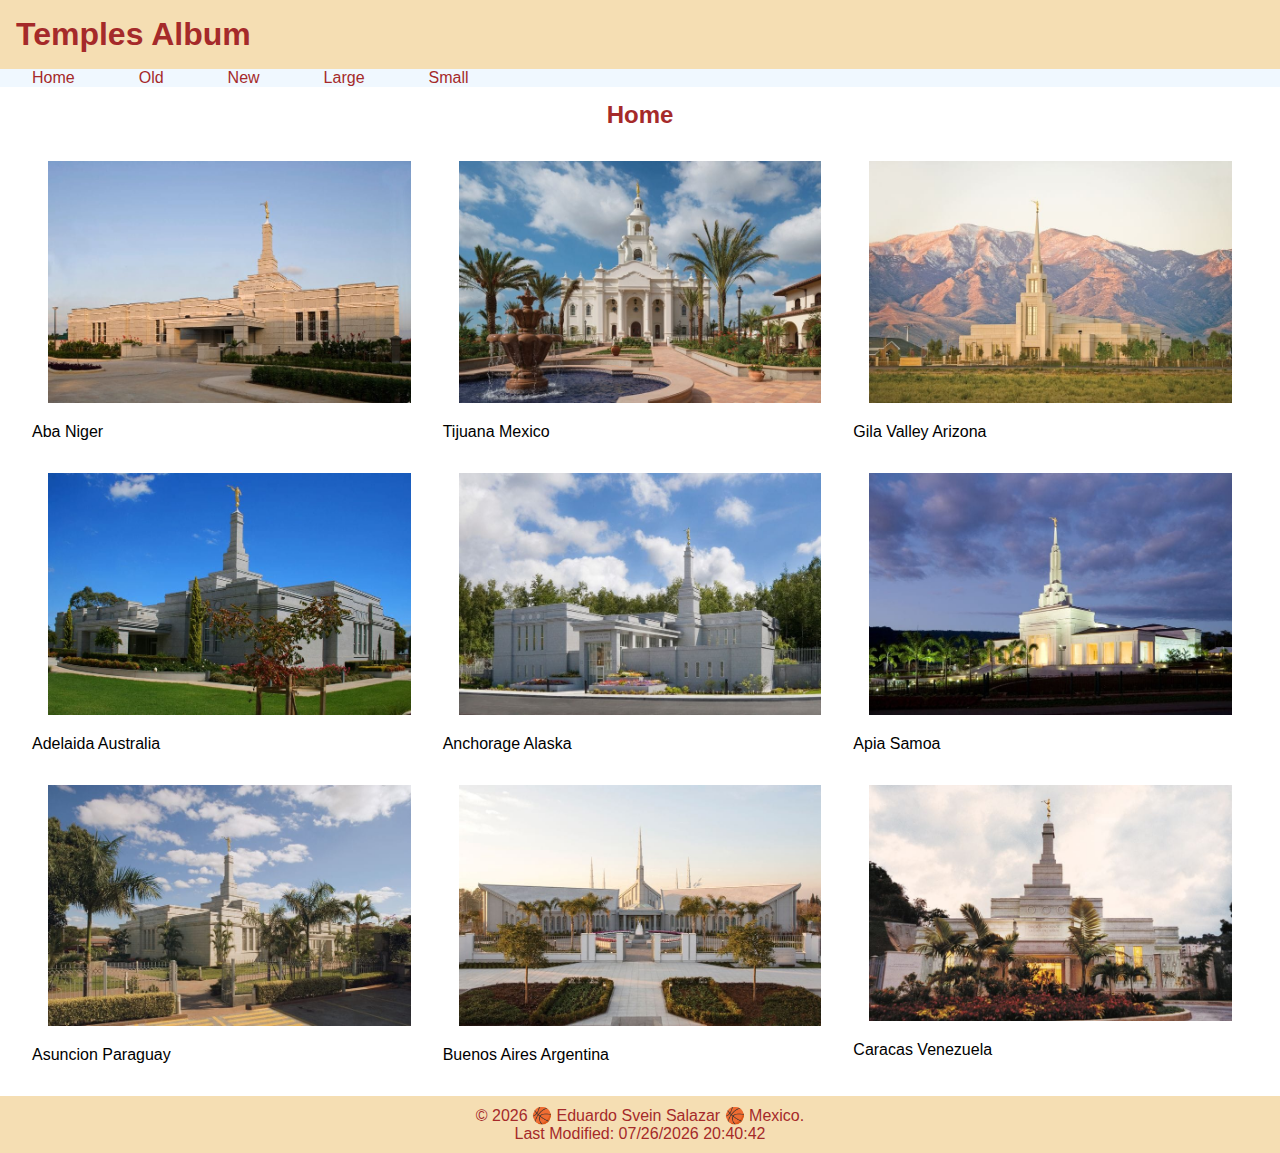
<file: temples.html>
<!DOCTYPE html>
<html lang="en">
<head>
    <meta charset="UTF-8">
    <meta name="viewport" content="width=device-width, initial-scale=1.0">
    <meta name="description" content="wdd 131 assingment This assignment applies the concepts presented in the learning activities to a picture album page that is responsive in small and larger views. This page will utilize a 'hamburger' menu and respond to user requests.">
    <meta name="author" content="Eduardo Svein Salazar">
    <link rel="stylesheet" href="styles/temples.css">
    <link rel="stylesheet" href="styles/temples-large.css">
    <link rel="preconnect" href="https://fonts.googleapis.com">
    <link rel="preconnect" href="https://fonts.gstatic.com" crossorigin>
    <link href="https://fonts.googleapis.com/css2?family=Roboto:wght@100;400&display=swap" rel="stylesheet">
    <title>Temples - Eduardo Svein Salazar</title>
    <script src="scripts/temples.js" defer></script>
</head>
<body>
    <header>
        <h1 class="title">Temples Album</h1>
        <button id="hamburger"></button>
        <nav class="navigation">
            <ul>
                <li><a href="temples.html">Home</a></li>
                <li><a href="#">Old</a></li>
                <li><a href="#">New</a></li>
                <li><a href="#">Large</a></li>
                <li><a href="#">Small</a></li>
            </ul>
        </nav>
    </header>
    <main>
        <h2>Home</h2>
        <div class="grid-container">
            <figure>
                <img src="images/aba-niger.jpg" alt="Aba Niger Temple">
                <figcaption>Aba Niger</figcaption>
            </figure>
            <figure>
                <img src="images/tijuana-mex.jpg" alt="Tijuana Baja California Temple">
                <figcaption>Tijuana Mexico</figcaption>
            </figure>
            <figure>
                <img src="images/gila-valley-az.jpg" alt="Gila Valley Arizona Temple">
                <figcaption>Gila Valley Arizona</figcaption>
            </figure>
            <figure>
                <img src="images/adelaida-australia.jpg" alt="Adelaida Australia Temple">
                <figcaption>Adelaida Australia</figcaption>
            </figure>
            <figure>
                <img src="images/anchorage-alaska.jpg" alt="Anchorage Alaska Temple">
                <figcaption>Anchorage Alaska</figcaption>
            </figure>
            <figure>
                <img src="images/apia-samoa.jpg" alt="Apia Samoa Temple">
                <figcaption>Apia Samoa</figcaption>
            </figure>
            <figure>
                <img src="images/asuncion-paraguay.jpg" alt="Asuncion Paraguay Temple">
                <figcaption>Asuncion Paraguay</figcaption>
            </figure>
            <figure>
                <img src="images/buenos-aires-argentina.jpg" alt="Buenos Aire Argentina Temple">
                <figcaption>Buenos Aires Argentina</figcaption>
            </figure>
            <figure>
                <img src="images/caracas-venezuela.jpg" alt="Caracas Venezuela Temple">
                <figcaption>Caracas Venezuela</figcaption>
            </figure>
        </div>
    </main>
    <footer>
        <p>&copy; <span id="currentyear"></span> 🏀 Eduardo Svein Salazar 🏀 Mexico.</p>
        <p id="lastModified"></p>
    </footer>
</body>
</html>
</file>
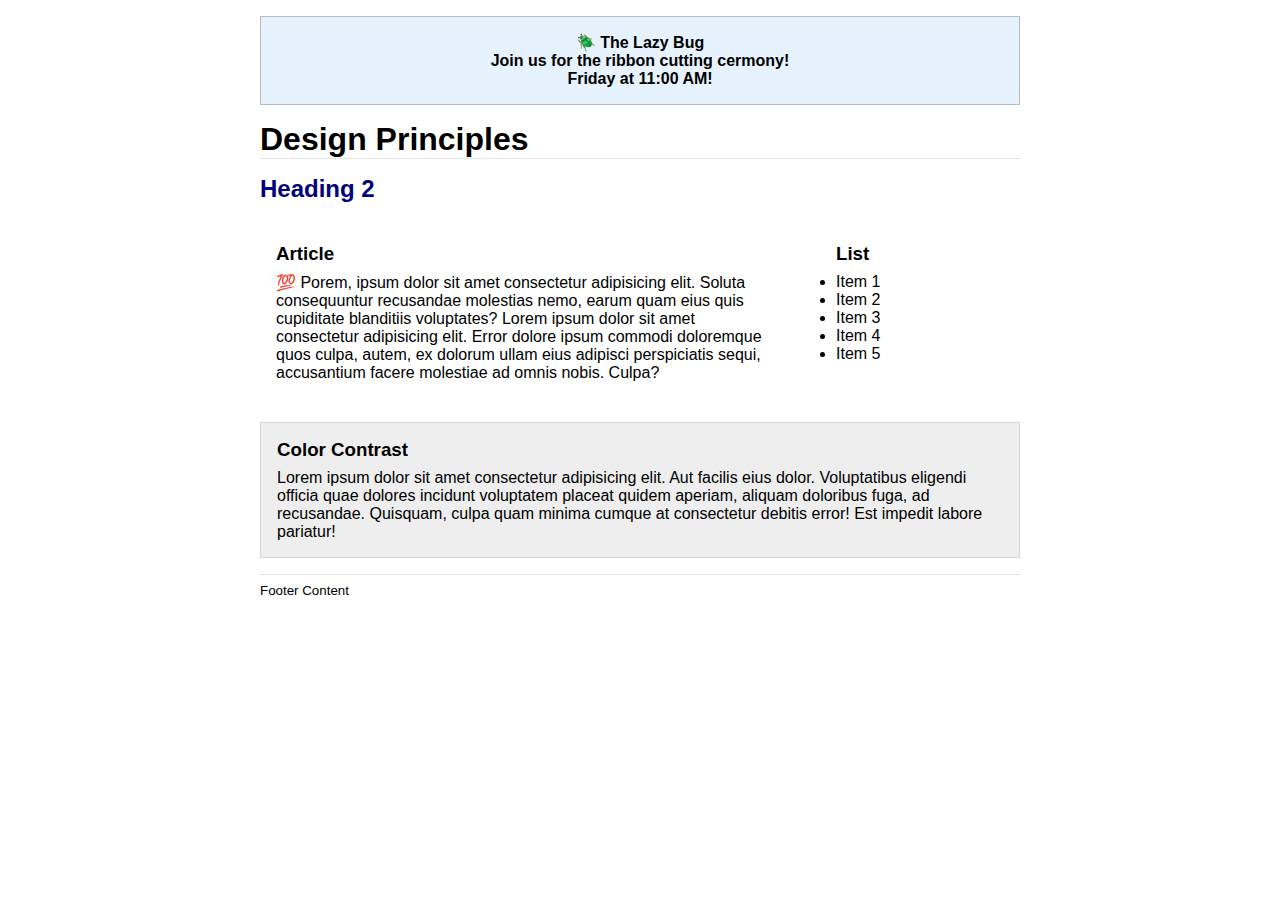
<file: week-3/design.html>
<!DOCTYPE html>
<html lang="en">
<head>
    <meta charset="UTF-8">
    <meta name="viewport" content="width=device-width, initial-scale=1.0">
    <title>Design activity</title>
    <link rel="stylesheet" href="styles/design.css">
</head>
<body>
    <header>
        <header>
        <div class="banner">🪲 The Lazy Bug<br>Join us for the ribbon cutting cermony!<br>Friday at 11:00 AM!</div>
        <h1>Design Principles</h1>
    </header>
    <main>
        <h2>Heading 2</h2>
        <section>
            <h3>Article</h3>
            <article>
                <p>💯 Porem, ipsum dolor sit amet consectetur adipisicing elit. Soluta consequuntur recusandae molestias nemo, earum quam eius quis cupiditate blanditiis voluptates? Lorem ipsum dolor sit amet consectetur adipisicing elit. Error dolore ipsum commodi doloremque quos culpa, autem, ex dolorum ullam eius adipisci perspiciatis sequi, accusantium facere molestiae ad omnis nobis. Culpa?</p>
            </article>
        </section>
        <section>
            <h3>List</h3>
            <ul>
                <li>Item 1</li>
                <li>Item 2</li>
                <li>Item 3</li>
                <li>Item 4</li>
                <li>Item 5</li>
            </ul>
        </section>
        <div class="callout">
            <h3>Color Contrast</h3>
            <p>Lorem ipsum dolor sit amet consectetur adipisicing elit. Aut facilis eius dolor. Voluptatibus eligendi officia quae dolores incidunt voluptatem placeat quidem aperiam, aliquam doloribus fuga, ad recusandae. Quisquam, culpa quam minima cumque at consectetur debitis error! Est impedit labore pariatur!</p>
        </div>
    </main>
    <footer>
        Footer Content
    </footer>
</body>
</html>
</file>
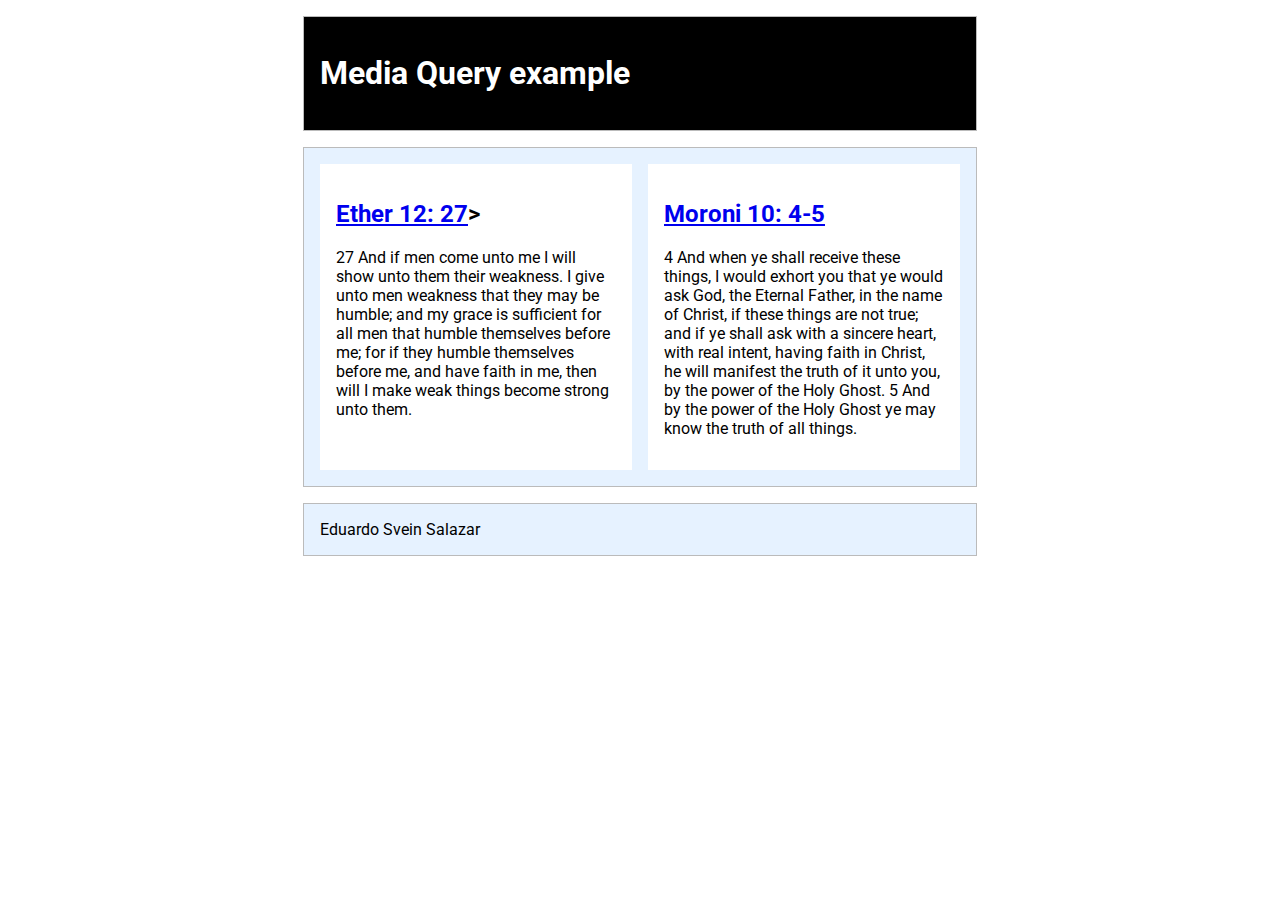
<file: week02/media-query.html>
<!DOCTYPE html>
<html lang="en">
<head>
    <meta charset="UTF-8">
    <meta name="viewport" content="width=device-width, initial-scale=1.0">
    <title>WDD 131 - Media Query practice</title>
    <meta name="description" content="Media query learning practice example page">
    <meta name="Author" content="Eduardo Svein Salazar">
    <link rel="preconnect" href="https://fonts.googleapis.com">
    <link rel="preconnect" href="https://fonts.gstatic.com" crossorigin>
    <link href="https://fonts.googleapis.com/css2?family=Roboto:ital,wght@0,100;0,300;0,400;0,500;0,700;0,900;1,100;1,300;1,400;1,500;1,700;1,900&display=swap" rel="stylesheet">
    <link rel="stylesheet" href="styles/media-query.css">
    <link rel="stylesheet" href="styles/media-query-large.css">
</head>
<body>
    <header>
        <h1>Media Query example</h1>
    </header>
    <main>
        <section>
            <h2><a href="https://www.churchofjesuschrist.org/study/scriptures/bofm/ether/12?lang=eng&id=p27#p27">Ether 12: 27</a>></h2>
            <p>27 And if men come unto me I will show unto them their weakness. I give unto men weakness that they may be humble; and my grace is sufficient for all men that humble themselves before me; for if they humble themselves before me, and have faith in me, then will I make weak things become strong unto them.</p>
        </section>
        <section>
            <h2><a href="https://www.churchofjesuschrist.org/study/scriptures/bofm/moro/10?lang=eng&id=p4-p5#p4">Moroni 10: 4-5</a></h2>
            <p>4 And when ye shall receive these things, I would exhort you that ye would ask God, the Eternal Father, in the name of Christ, if these things are not true; and if ye shall ask with a sincere heart, with real intent, having faith in Christ, he will manifest the truth of it unto you, by the power of the Holy Ghost.

                5 And by the power of the Holy Ghost ye may know the truth of all things.</p>
        </section>
    </main>
    <footer>
        Eduardo Svein Salazar
    </footer>
</body>
</html>
</file>
<file: styles/base.css>
body {
    font-family: "Roboto", sans-serif;
    font-weight: 400;
    font-style: normal;
    margin: 0;
    padding: 0;
    display: flex;
    flex-direction: column;
    align-items: center;
    background-color: #f4f4f4;
}

h1 {
    font-weight: 100;
}

header {
    background-color: #2c3e50;
    color: white;
    padding: 20px;
    width: 100%;
    text-align: center;
}

nav ul {
    list-style: none;
    padding: 0;
    display: flex;
    justify-content: center;
    background-color: #34495e;
    margin: 0;
}

nav li {
    margin: 0 15px;
}

nav a {
    color: white;
    text-decoration: none;
    padding: 15px 20px;
    display: block;
}

nav a:hover {
    background-color: #2c3e50;
    border-radius: 5px;
}

main {
    width: 90%;
    max-width: 1200px;
    display: grid;
    grid-template-columns: 1fr;
    gap: 20px;
    margin: 20px 0;
}

img {
    width: 200px;
    height: auto;
}

.card {
    background-color: white;
    padding: 20px;
    border-radius: 5px;
    box-shadow: 0 0 10px rgba(0, 0, 0, 0.1);
}

.card img {
    max-width: 100%;
    border-radius: 5px;
}

footer {
    background-color: #2c3e50;
    color: white;
    text-align: center;
    padding: 20px;
    width: 100%;
}

footer p {
    margin: 5px 0;
}

figure {
    text-align: center;
}

figcaption {
    font-size: 0.9em;
    color: #555;
    margin-top: 5px;
}
</file>
<file: styles/bgg-gallery.css>
/* Footer Styling */
footer {
    text-align: center;
    padding: 20px;
    background-color: #f4f4f4;
    margin-top: 20px;
    border-top: 1px solid #ccc;
    font-family: Arial, sans-serif;
  }
  
  footer p {
    margin: 5px 0;
    color: #333;
  }
  
  footer a {
    color: #007bff;
    text-decoration: none;
  }
  
  footer a:hover {
    text-decoration: underline;
  }
/* General Reset */
* {
    margin: 0;
    padding: 0;
    box-sizing: border-box;
  }
  
  /* Navbar Styling */
  .navbar {
    display: flex;
    justify-content: space-between;
    align-items: center;
    background-color: #333;
    color: white;
    padding: 10px 20px;
  }
  
  .logo img {
    height: 50px;
    width: auto;
    display: block;
  }
  
  .nav-links {
    list-style: none;
    display: flex;
    gap: 20px;
  }
  
  .nav-links a {
    color: white;
    text-decoration: none;
    font-size: 1rem;
  }
  
  .nav-links a:hover {
    text-decoration: underline;
  }
  
  /* Hamburger Menu */
  .hamburger {
    display: none;
    flex-direction: column;
    gap: 5px;
    cursor: pointer;
    background: none;
    border: none;
  }
  
  .hamburger .bar {
    width: 25px;
    height: 3px;
    background-color: white;
  }
  
  /* Responsive Styles */
  @media (max-width: 768px) {
    .nav-links {
      display: none;
      flex-direction: column;
      background-color: #333;
      position: absolute;
      top: 60px;
      right: 20px;
      width: 150px;
      text-align: center;
      border: 1px solid #555;
    }
  
    .nav-links.active {
      display: flex;
    }
  
    .hamburger {
      display: flex;
    }
  }
/* Hero Section */
.hero {
    position: relative;
    width: 100%;
    height: 100vh;
    overflow: hidden;
}

.slideshow-container {
    position: relative;
    width: 100%;
    height: 100%;
}

.slide {
    display: none;
    width: 100%;
    height: 100%;
}

.slide img {
    width: 100%;
    height: 100%;
    object-fit: cover;
    filter: brightness(0.7);
}

.hero-text {
    position: absolute;
    top: 50%;
    left: 50%;
    transform: translate(-50%, -50%);
    color: white;
    text-align: center;
    max-width: 700px;
    padding: 20px;
}

.hero-text h1 {
    font-size: 3rem;
    margin-bottom: 10px;
}

.hero-text p {
    font-size: 1.2rem;
    line-height: 1.6;
}

/* Navigation Arrows */
.prev, .next {
    position: absolute;
    top: 50%;
    transform: translateY(-50%);
    color: white;
    font-size: 2rem;
    font-weight: bold;
    cursor: pointer;
    padding: 10px;
    transition: background-color 0.3s ease;
    user-select: none;
}

.prev {
    left: 10px;
}

.next {
    right: 10px;
}

.prev:hover, .next:hover {
    background-color: rgba(0, 0, 0, 0.5);
    border-radius: 50%;
}

/* Dots/Indicators */
.dots-container {
    text-align: center;
    position: absolute;
    bottom: 20px;
    width: 100%;
}

.dot {
    display: inline-block;
    width: 12px;
    height: 12px;
    margin: 0 5px;
    background-color: rgba(255, 255, 255, 0.5);
    border-radius: 50%;
    cursor: pointer;
    transition: background-color 0.3s ease;
}

.dot.active, .dot:hover {
    background-color: white;
}

/* Fade Animation */
.fade {
    animation: fadeEffect 1.5s;
}

@keyframes fadeEffect {
    from { opacity: 0.4; }
    to { opacity: 1; }
}

/* Responsive Design */
@media (max-width: 768px) {
    .hero-text h1 {
        font-size: 2rem;
    }

    .hero-text p {
        font-size: 1rem;
    }
}

/* Title */
h2 {
    text-align: center;
    margin-bottom: 20px;
}

/* Filter Buttons */
#myBtnContainer {
    text-align: center;
    margin-bottom: 20px;
}

.btn {
    padding: 10px 16px;
    margin: 5px;
    border: none;
    background-color: #ddd;
    cursor: pointer;
}

.btn.active {
    background-color: #666;
    color: white;
}

.btn:hover {
    background-color: #bbb;
}

/* Grid Layout */
.row {
    display: flex;
    flex-wrap: wrap;
    gap: 10px;
}

.column {
    width: 33.33%;
    display: none; /* Initially hidden until filtered */
}

.show {
    display: block;
}

.content {
    background-color: white;
    padding: 10px;
    border-radius: 5px;
    text-align: center;
}

/* Slideshow */
.slideshow-container {
    position: relative;
    width: 100%;
    overflow: hidden;
}

.slide {
    display: none;
}

.slide img {
    width: 100%;
    height: auto;
}

.fade {
    animation: fadeEffect 1.5s;
}

@keyframes fadeEffect {
    from { opacity: 0.4; }
    to { opacity: 1; }
}
</file>
<file: styles/bgg-rate-form.css>
/* Footer Styling */
footer {
    text-align: center;
    padding: 20px;
    background-color: #f4f4f4;
    margin-top: 20px;
    border-top: 1px solid #ccc;
    font-family: Arial, sans-serif;
  }
  
  footer p {
    margin: 5px 0;
    color: #333;
  }
  
  footer a {
    color: #007bff;
    text-decoration: none;
  }
  
  footer a:hover {
    text-decoration: underline;
  }
/* General Reset */
* {
    margin: 0;
    padding: 0;
    box-sizing: border-box;
  }
  
  /* Navbar Styling */
  .navbar {
    display: flex;
    justify-content: space-between;
    align-items: center;
    background-color: #333;
    color: white;
    padding: 10px 20px;
  }
  
  .logo img {
    height: 50px;
    width: auto;
    display: block;
  }
  
  .nav-links {
    list-style: none;
    display: flex;
    gap: 20px;
  }
  
  .nav-links a {
    color: white;
    text-decoration: none;
    font-size: 1rem;
  }
  
  .nav-links a:hover {
    text-decoration: underline;
  }
  
  /* Hamburger Menu */
  .hamburger {
    display: none;
    flex-direction: column;
    gap: 5px;
    cursor: pointer;
    background: none;
    border: none;
  }
  
  .hamburger .bar {
    width: 25px;
    height: 3px;
    background-color: white;
  }
  
  /* Responsive Styles */
  @media (max-width: 768px) {
    .nav-links {
      display: none;
      flex-direction: column;
      background-color: #333;
      position: absolute;
      top: 60px;
      right: 20px;
      width: 150px;
      text-align: center;
      border: 1px solid #555;
    }
  
    .nav-links.active {
      display: flex;
    }
  
    .hamburger {
      display: flex;
    }
  }
  
/* General Styles */
body {
    font-family: 'Roboto', sans-serif;
    margin: 0;
    line-height: 1.6;
    background-color: #f4f4f4;
    color: #333;
}


main {
    padding: 2rem;
}


/* Form Styles */
.review-form {
    background-color: white;
    padding: 2rem;
    border-radius: 8px;
    box-shadow: 0 2px 5px rgba(0, 0, 0, 0.1);
    max-width: 600px;
    margin: 0 auto;
}

fieldset {
    border: none;
    margin-bottom: 1.5rem;
}

legend {
    font-weight: bold;
    margin-bottom: 1rem;
}

label {
    display: block;
    margin-bottom: 0.5rem;
}

input[type="text"],
input[type="date"],
select,
textarea {
    width: 100%;
    padding: 0.8rem;
    border: 1px solid #ccc;
    border-radius: 4px;
    box-sizing: border-box; /* Ensure padding and border don't affect element width */
}

textarea {
    min-height: 120px;
    resize: vertical;
}

button[type="submit"] {
    background-color: #007bff; /* Primary color */
    color: white;
    padding: 0.8rem 1.5rem;
    border: none;
    border-radius: 4px;
    cursor: pointer;
    font-size: 1rem;
    transition: background-color 0.3s ease;
}

button[type="submit"]:hover {
    background-color: #0056b3; /* Darker shade of primary color */
}

/* Star Rating Styles */
.star-rating {
    display: flex;
    flex-direction: row-reverse;
    justify-content: space-around;
}

.star-rating input {
    display: none;
}

.star-rating label {
    font-size: 2rem; /* Adjust the size as needed */
    color: #ccc;
    cursor: pointer;
}

.star-rating input:checked ~ label,
.star-rating label:hover ~ label {
    color: gold;
}

/* Features Checkbox Styles */
.features-fieldset {
    display: block; /* Change display to block for consistent list appearance */
}

.features-fieldset label {
    display: block;  /* Make each label occupy a new line */
    margin-left: 1.5rem; /* Indent the checkboxes for a clear list structure */
    position: relative; /* Necessary for positioning the checkbox */
}

/* Media Queries for Responsiveness */
@media (max-width: 768px) {
    main {
        padding: 1rem;
    }

    .review-form {
        max-width: 95%;
    }

    .star-rating label {
        font-size: 1.5rem; /* Smaller stars on smaller screens */
    }
}
</file>
<file: styles/form.css>
/* General Styles */
body {
    font-family: 'Roboto', sans-serif;
    margin: 0;
    line-height: 1.6;
    background-color: #f4f4f4;
    color: #333;
}

header {
    background-color: #007bff; /* Primary color */
    color: white;
    padding: 1rem 0;
    text-align: center;
}

main {
    padding: 2rem;
}

footer {
    background-color: #333;
    color: white;
    text-align: center;
    padding: 1rem 0;
    bottom: 0;
    width: 100%;
}

/* Form Styles */
.review-form {
    background-color: white;
    padding: 2rem;
    border-radius: 8px;
    box-shadow: 0 2px 5px rgba(0, 0, 0, 0.1);
    max-width: 600px;
    margin: 0 auto;
}

fieldset {
    border: none;
    margin-bottom: 1.5rem;
}

legend {
    font-weight: bold;
    margin-bottom: 1rem;
}

label {
    display: block;
    margin-bottom: 0.5rem;
}

input[type="text"],
input[type="date"],
select,
textarea {
    width: 100%;
    padding: 0.8rem;
    border: 1px solid #ccc;
    border-radius: 4px;
    box-sizing: border-box; /* Ensure padding and border don't affect element width */
}

textarea {
    min-height: 120px;
    resize: vertical;
}

button[type="submit"] {
    background-color: #007bff; /* Primary color */
    color: white;
    padding: 0.8rem 1.5rem;
    border: none;
    border-radius: 4px;
    cursor: pointer;
    font-size: 1rem;
    transition: background-color 0.3s ease;
}

button[type="submit"]:hover {
    background-color: #0056b3; /* Darker shade of primary color */
}

/* Star Rating Styles */
.star-rating {
    display: flex;
    flex-direction: row-reverse;
    justify-content: space-around;
}

.star-rating input {
    display: none;
}

.star-rating label {
    font-size: 2rem; /* Adjust the size as needed */
    color: #ccc;
    cursor: pointer;
}

.star-rating input:checked ~ label,
.star-rating label:hover ~ label {
    color: gold;
}

/* Features Checkbox Styles */
.features-fieldset {
    display: block; /* Change display to block for consistent list appearance */
}

.features-fieldset label {
    display: block;  /* Make each label occupy a new line */
    margin-left: 1.5rem; /* Indent the checkboxes for a clear list structure */
    position: relative; /* Necessary for positioning the checkbox */
}

/* Media Queries for Responsiveness */
@media (max-width: 768px) {
    main {
        padding: 1rem;
    }

    .review-form {
        max-width: 95%;
    }

    .star-rating label {
        font-size: 1.5rem; /* Smaller stars on smaller screens */
    }
}
</file>
<file: styles/place-small.css>
:root {
    --color6: #E27D5E; 
    --color7: #FFD700; 
    --color8: #CC5500;
    --color9: #800000; 
    --color10: #423921;
    --font-family: 'Lora', sans-serif;
}

@media (max-width: 600px) {

    
    main {
        display: flex;
        flex-direction: column;
        align-items: center;
    }

    header {
        background-color: var(--color8);
        color: var(--color10);
        padding: 2rem;
        width: 100%;  
    }

    main img {
        width: 100%;
        height: auto;
        margin: 0;
    }

    div.data, h2.data {
        background-color: var(--color6);
        color: var(--color9);
        margin:0;
        padding: 2rem;
        width: 100%;
    }

    h2.data {
        text-align: center;
    }

    div.data table {
        margin: 0 auto;
    }

    div.weather, h2.weather {
        background-color: var(--color7);
        color: var(--color8);
        margin: 0;
        padding: 2rem;
        width: 100%;
    }

    h2.weather {
        text-align: center; 
    }

    div.weather {
        display: grid;
        grid-template-rows: auto 1fr;
        justify-content: center;
        align-items: center;
    }

    #invisIcon {
        display: block;
        width: 100px;
        height: auto;
        margin-bottom: 1rem;
    }

    div.weather table {
        margin: 0;
        padding-bottom: 2rem;
    }


    footer {
        background-color: var(--color8);
        color: var(--color10);
        padding: 2rem;
        text-align: center;
    }
}
</file>
<file: styles/place.css>
:root {
    --color1: #1A1423;
    --color2: #FFD700;
    --color3: #D84797;
    --color4: #CC3F0C;
    --color5: #233D4D;
    --font-family: 'Lora', sans-serif;
}

* {
    font-family: var(--font-family);
}

@media (min-width: 601px) {
    main,
    header {
        max-width: 100%;
        margin: 0 auto;
        text-align: center;
        margin-bottom: 0;
    }

    header {
        padding: 3rem;
        background-color: var(--color2);
        color: var(--color5);
        margin-bottom: 10px;
    }

    main img {
        width: 100%;
        height: auto;
        margin: 0;
    }

    footer {
        max-width: 100%;
        margin: 0 auto;
        margin-top: 0;
        text-align: center;
        background-color: var(--color4);
        padding: 1rem;
        color: var(--color1);
    }

    h2.data {
        position: absolute;
        top: 20rem;
        left: 2rem;
        z-index: 2;
    }

    div.data {
        position: absolute;
        top: 20rem;
        left: 2rem;
        background-color: #d847979e;
        width: 300px;
        margin-left: 5px;
        padding-top: 6rem;
        padding-bottom: 20px;
        display: flex;
        justify-content: center;
        align-items: center;
    }

    h2.weather {
        position: absolute;
        top: 40rem;
        right: 4.5rem;
        z-index: 2;
        width: 13%;
    }

    h2.weather::after {
        content: "   ⛅";
    }

    div.weather {
        position: absolute;
        top: 40rem;
        right: 2rem;
        background-color: #d847979e;
        width: 250px;
        margin-left: 5px;
        padding-top: 5.5rem;
        padding-bottom: 20px;
        display: flex;
        justify-content: center;
        align-items: center;
    }

    div.weather table {
        margin-right: 3rem;
    }

    table td {
        height: 30px;
        padding-left: 5px;
        padding-right: 5px;
    }

    .leftCell {
        text-align: right;
    }

    .rightCell {
        text-align: left;
    }

    h2 {
        text-align: left;
        background-color: #ffd900c0;
        color: var(--color5);
        padding: 1rem;
        width: 15%;
    }

    #invisIcon {
        display: none;
    }
}
</file>
<file: styles/temples.css>
* {
    margin: 0;
    padding: 0;
    box-sizing: border-box;
    font-family: "rubik", sans-serif;
}

body {
    margin: 0;
    padding: 0;
}

header {
    background-color: aliceblue;
    color: black;
    text-align: center;
    position: relative;
    display: flex;
    justify-content: space-between;
    align-items: center;
    padding: 1rem;
}


header h1 {
    padding-right: 1.5rem;
}

#hamburger {
    font-size: 2rem;
    font-weight: 700;
    color: black;
    background: none;
    border: none;
    cursor: pointer;
}

#hamburger::before {
    content: "≡";
}

nav {
    display: none;
    position: absolute;
    top: 100%;
    left: 0;
    width: 100%;
    background-color: aliceblue;
    text-align: center;
    color: black;
}

nav.show {
    display: block;
}

nav.show ul li a {
    display: block;
    text-decoration: none;
    color: black;
    padding: 16px;
    font-size: 20px;
}

nav.show a:hover {
    background-color:lightcyan;
    color: black;

}

main h2 {
    padding-top: 16px;
    text-align: center;
    font-size: 24px;
    color: black;
}

.grid-container {
    display: block;
    padding: 16px;
}

figure img {
    padding: 15px;
    width: 80%;
    height: auto;
}

footer {
    padding: 10px;
    background-color: aliceblue;
    color: black;
    text-align: center;
}
</file>
<file: styles/temples-large.css>
@media only screen and (min-width: 32rem) {
    * {
        margin: 0;
        padding: 0;
        box-sizing: border-box;
        font-family: "Rubik", sans-serif;
    }

    body {
        margin: 0;
        padding: 0;
    }

    header {
        background-color:wheat;
        color: brown;
        display: flex;
        justify-content: space-between;
        align-items: center;
        padding: 1rem;
    }

    #hamburger {
        display: none;
    }

    .title {
        color: brown;
    }

    nav {
        display: flex;
    }

    nav ul {
        display: flex;
        list-style-type: none;
        margin: 0;
        padding: 0;
    }

    nav ul li {
        margin: 0 1rem;
    }

    nav ul li a {
        color: brown;
        text-decoration: none;
        padding: 1rem;
    }

    nav ul li a:hover {
        color: wheat;
        background-color: brown;
    }

    main {
        padding: 1rem;
    }

    main h2 {
        color: brown;
        padding-top: 16px;
        text-align: center;
        font-size: 24px;
    }

    .grid-container {
        display: grid;
        grid-template-columns: repeat(3, 1fr);
        gap: 1rem;
        padding: 1rem;
    }

    figure img {
        padding: 16px;
        width: 100%;
    }

    footer {
        padding: 10px;
        background-color: wheat;
        color: brown;
        text-align: center;
    }
}
</file>
<file: week-3/styles/design.css>
* {
    box-sizing: border-box;
    margin: 0;
    padding: 0;
  }
  body {
  font-family: Roboto, helvetica, sans-serif;
  margin: 1rem;
  }
  
  header,
  main,
  footer {
    max-width: 760px;
    margin: 0 auto;
  }
  
  div.banner {
    border: 1px solid #bbb;
    padding: 1rem;
    background-color: rgb(230, 243, 254);
    font-weight: 700;
       word-break: break-word;
      text-align: center;
  }
  
  h1 {
    border-bottom: 1px solid rgba(0, 0, 0, 0.1);
    margin: 1rem 0;
  }
  
  main {
    display: grid;
    grid-template-columns: 1fr 200px;
    grid-gap: 1.5rem;
  }
  
  section {
      padding: 1rem;
  }
  
  h2 {
    color: navy;
    grid-column: 1/3;
  }
  
  h3 {
    margin-bottom: .5rem;
  }
  
  
  .callout {
    border:1px solid rgba(0, 0, 0, 0.1);
    color: #000;
    background-color: #eee;
    grid-column: 1/3;
    padding: 1rem;
  }
  
  footer {
    margin-top: 1rem;
    border-top: 1px solid rgba(0, 0, 0, 0.1);
    padding: .5rem 0;
    font-size: smaller;
  }
</file>
<file: week02/styles/media-query.css>
body {
  font-family: 'Roboto', sans-serif;
}

header, main, footer {
    max-width: 640px;
    margin: 1rem auto;
    border: 1px solid #bbb;
    padding: 1rem;
    background-color: #e6f2ff;
}

main {
    display: grid;
    grid-template-columns: 1fr;
    gap: 1rem;
}

section {
    padding: 1rem;
    background-color: #fff;
}
</file>
<file: week02/styles/media-query-large.css>
@media screen and (min-width: 500px) {
    header {
        background-color: #000;
        color: #fff;
    }

    main {
        grid-template-columns: 1fr 1fr;
    }
}
</file>
<file: styles/siteplan.css>
/* Reset CSS */
* {
    margin: 0;
    padding: 0;
    box-sizing: border-box;
}

/* Body Styling */
body {
    font-family: 'Roboto', sans-serif;
    background-color: #f7f7f7;
    color: #000000;
    line-height: 1.6;
    margin: 0;
}

/* Header Styling */
header {
    background-color: #b43535;
    color: #fff;
    text-align: center;
    padding: 2em 0;
}

/* Main Content Styling */
main {
    max-width: 1000px;
    margin: 2em auto;
    padding: 0 1em;
}

/* Section Styling */
section {
    margin-bottom: 2em;
}

h2 {
    border-bottom: 2px solid #ff0044;
    padding-bottom: 0.5em;
    margin-bottom: 1em;
}

.content-block {
    background: #fff;
    padding: 1em;
    box-shadow: 0 0 10px rgba(145, 3, 3, 0.418);
    border-radius: 8px;
}

ul {
    list-style: none;
    padding-left: 1em;
}

li {
    margin-bottom: 0.5em;
}

li::before {
    content: '•';
    color: #0fe48f;
    font-weight: bold;
    display: inline-block;
    width: 1em;
    margin-left: -1em;
}

/* Wireframes */
.wireframes {
    display: flex;
    justify-content: space-around;
    flex-wrap: wrap;
}

.wireframe {
    margin: 1em 0;
}

.wireframe img {
    max-width: 100%;
    height: auto;
    border: 1px solid #ddd;
    border-radius: 8px;
    box-shadow: 0 0 5px rgba(0, 0, 0, 0.1);
}

/* Footer Styling */
footer {
    background-color: #00a1d2d1;
    color: #fff;
    text-align: center;
    padding: 1em 0;
    position: fixed;
    width: 100%;
    bottom: 0;
}
</file>
